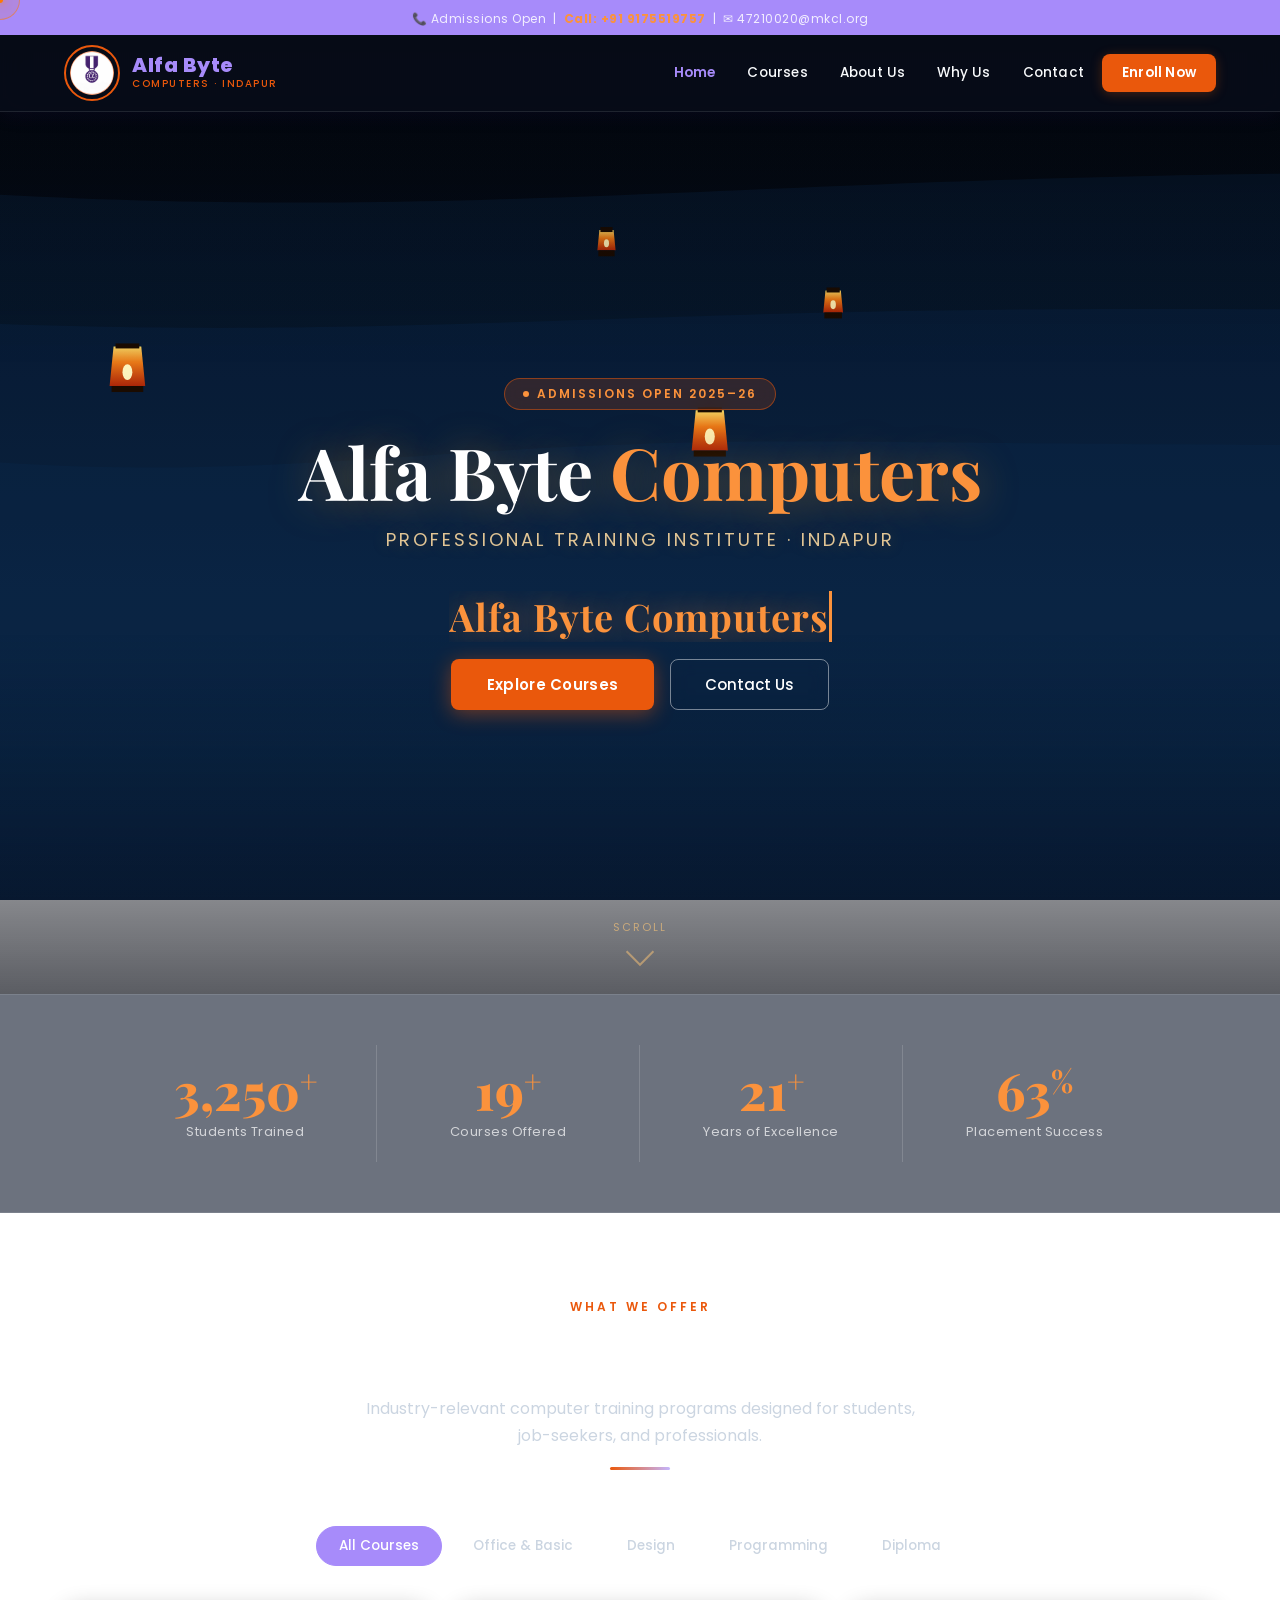
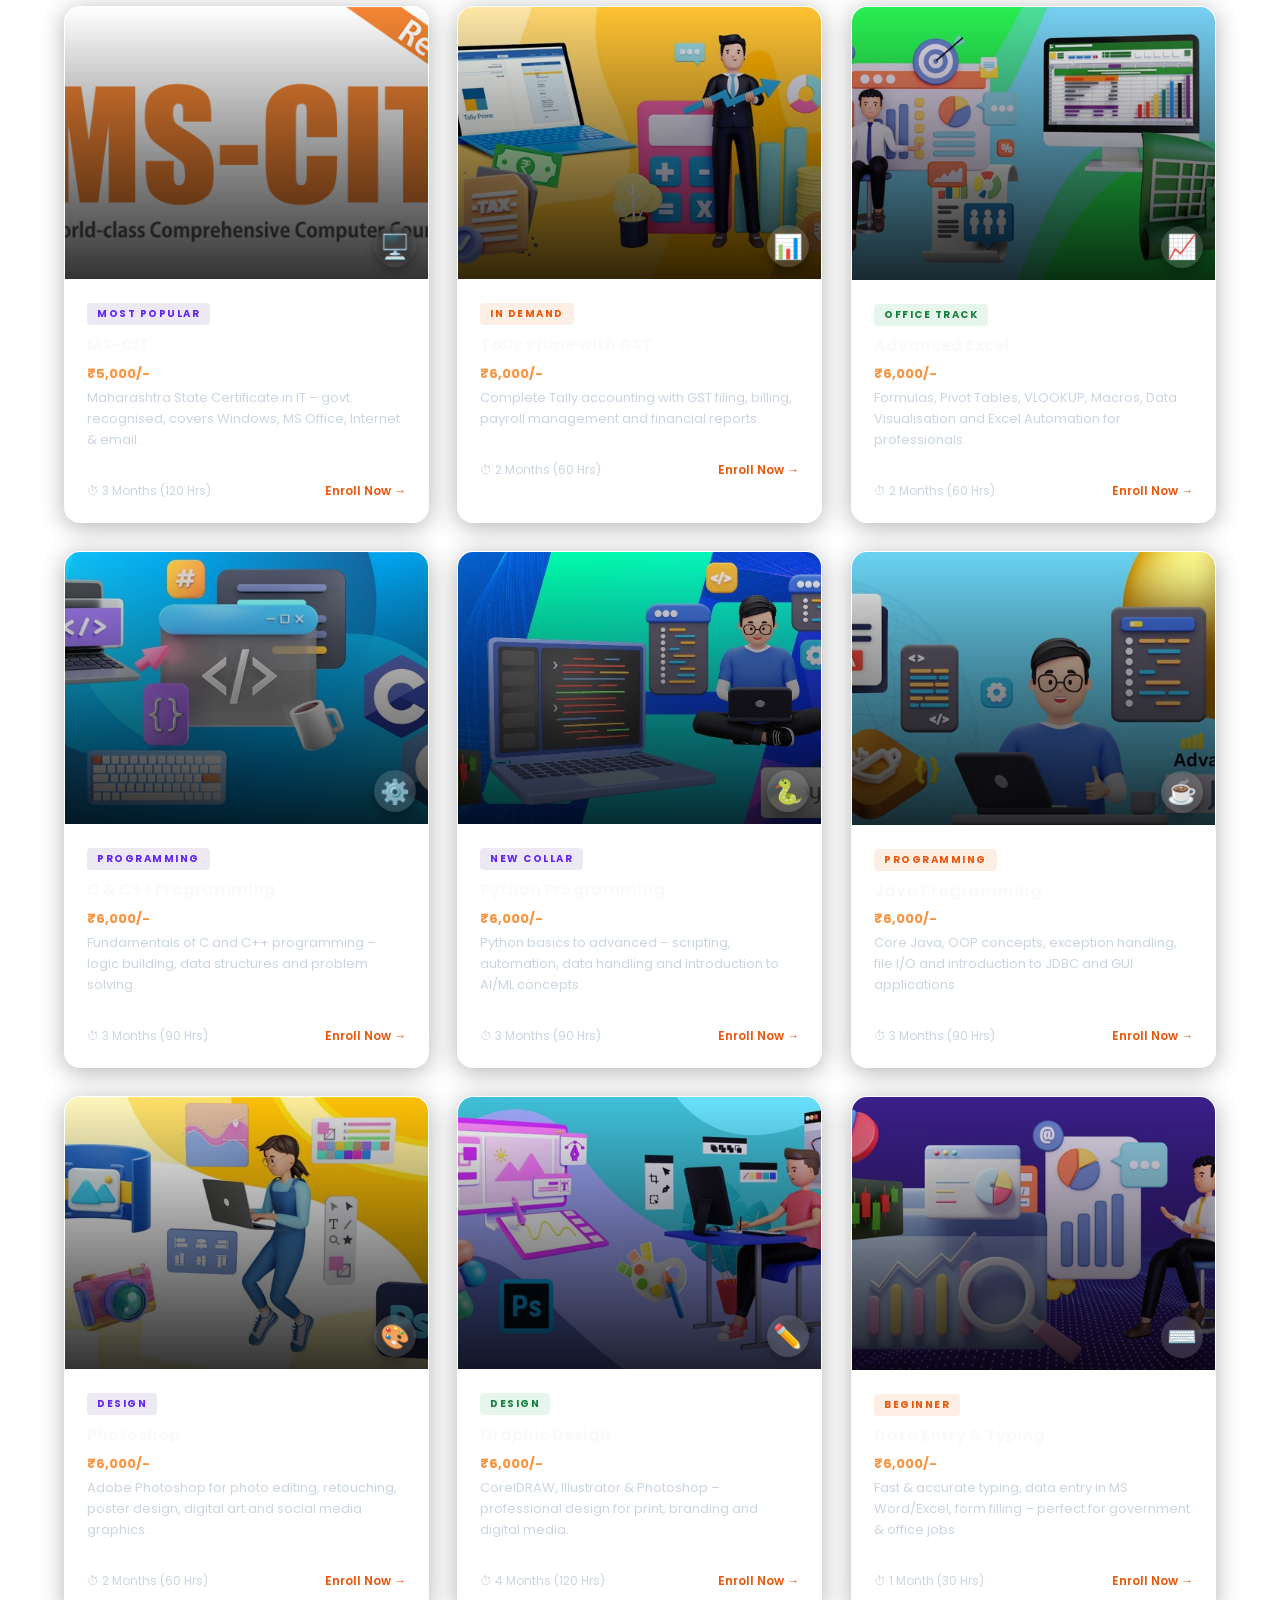
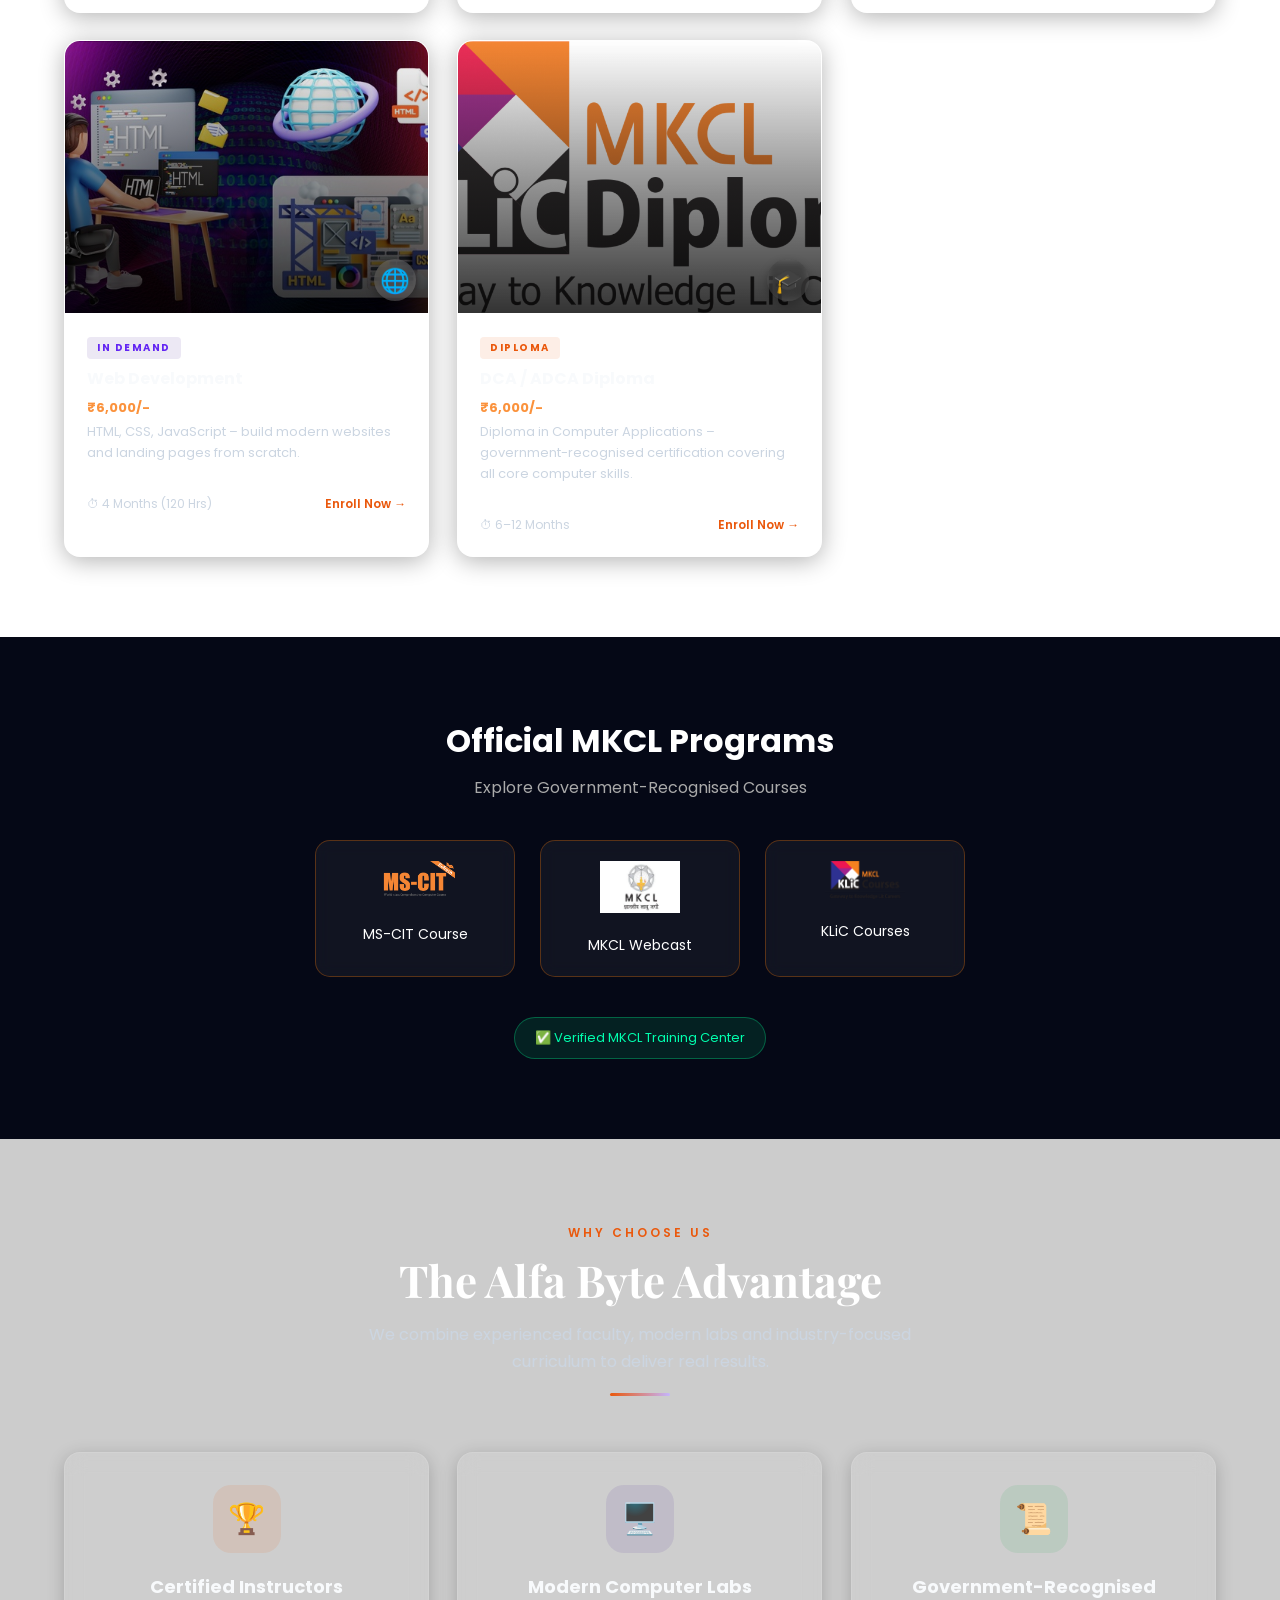
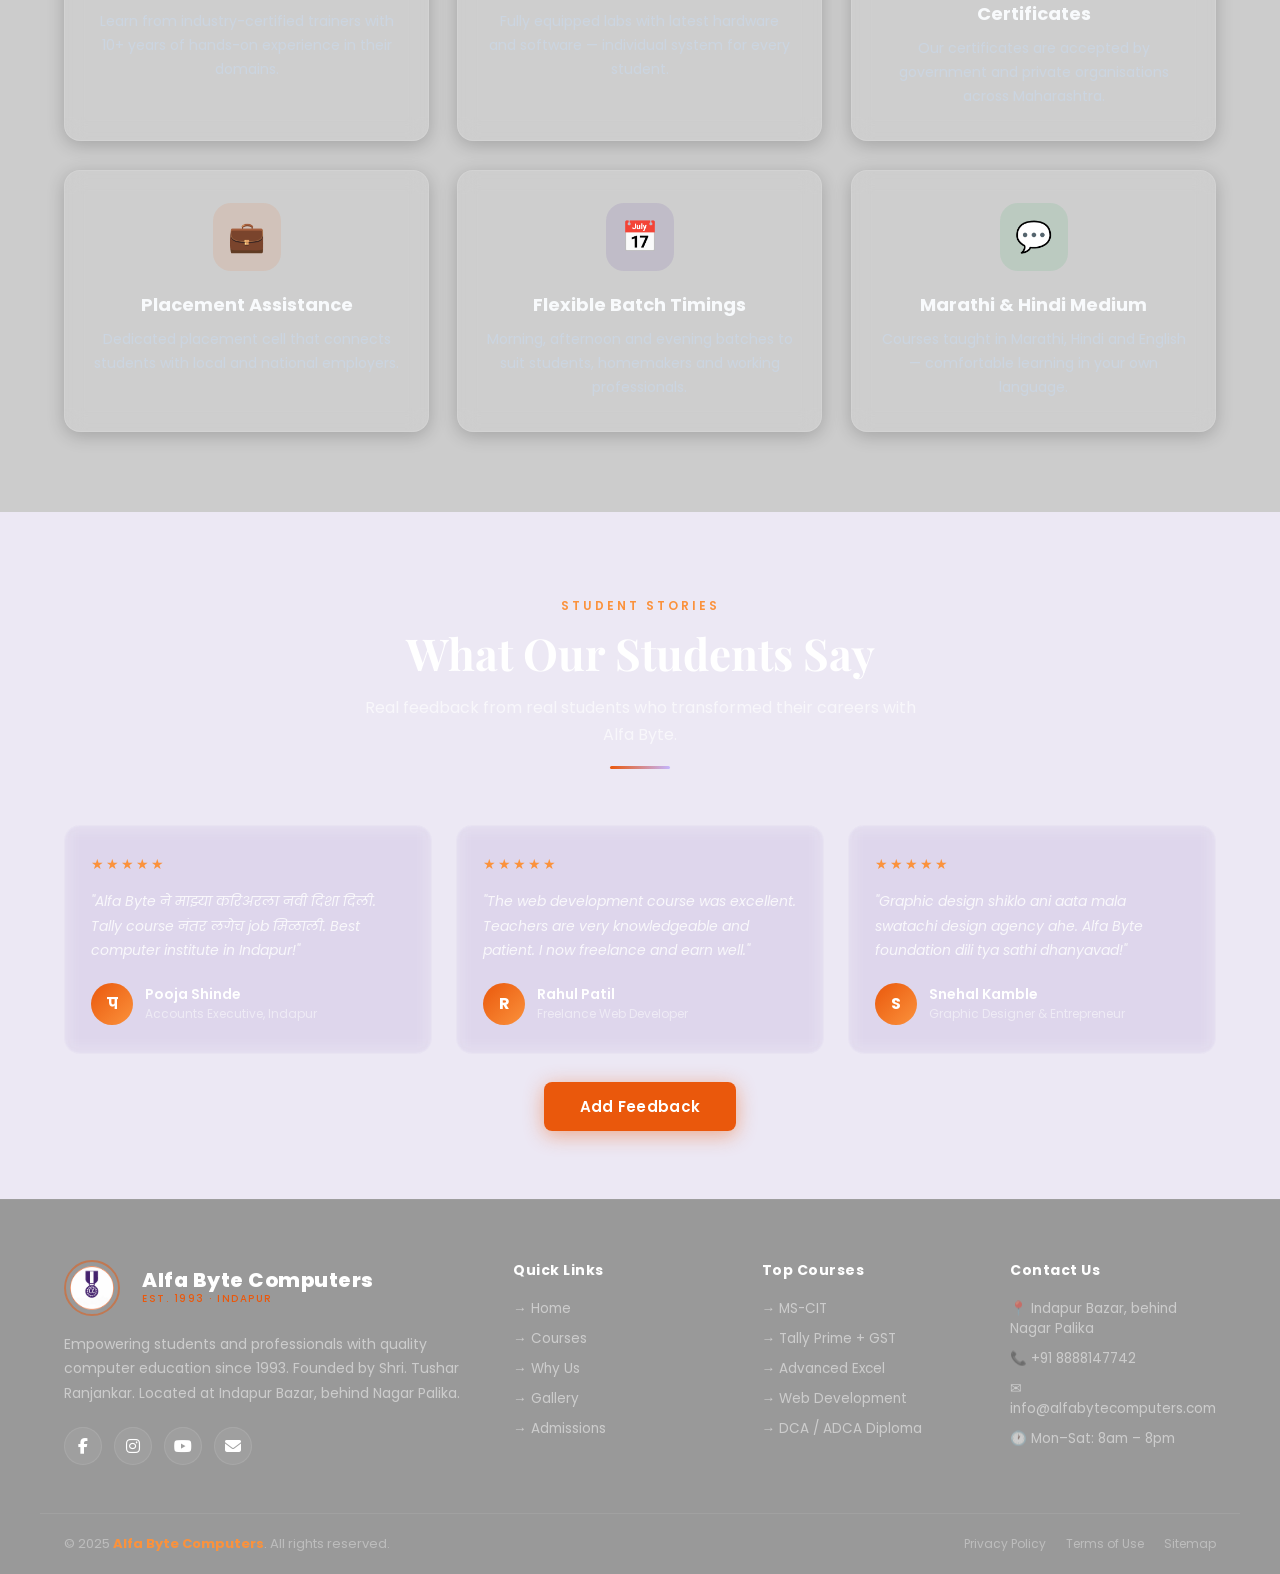
<file: index.html>
<!DOCTYPE html>
<html lang="en">

<head>
  <link rel="stylesheet" href="https://cdnjs.cloudflare.com/ajax/libs/font-awesome/6.5.0/css/all.min.css">
  <meta charset="UTF-8" />
  <meta name="viewport" content="width=device-width, initial-scale=1.0" />
  <title>Alfa Byte Computers – Professional Training Institute</title>
  <link
    href="https://fonts.googleapis.com/css2?family=Poppins:wght@300;400;500;600;700;800&family=Playfair+Display:wght@600;700&display=swap"
    rel="stylesheet" />
  <link rel="stylesheet" href="style.css">
  <style>
    /* ── TYPED ANIMATION ── */
    .hero-typed-wrap {
      min-height: 56px;
      display: flex;
      align-items: center;
      justify-content: center;
      margin-bottom: 14px;
    }

    .hero-typed {
      font-family: var(--font-serif);
      font-size: clamp(22px, 3.5vw, 38px);
      font-weight: 700;
      color: var(--orange-light);
      text-shadow: 0 0 30px rgba(251, 146, 60, 0.5);
      letter-spacing: 1px;
      border-right: 3px solid var(--orange-light);
      white-space: nowrap;
      overflow: hidden;
      animation: blink-cursor 0.75s step-end infinite;
    }

    @keyframes blink-cursor {
      50% {
        border-color: transparent;
      }
    }

    /* ── FEES BADGE ── */
    .course-fee {
      font-size: 13px;
      font-weight: 700;
      color: var(--orange-light);
      margin-bottom: 4px;
    }

    /* ── WILL-CHANGE PERF HINT ── */
    .course-card,
    .feature-card,
    .testi-card {
      will-change: transform;
    }
  </style>
</head>

<body>
  <canvas id="bgCanvas"></canvas>

  <!-- ═══════════ HEADER ═══════════ -->
  <header class="header" id="mainHeader">
    <div class="header-top">
      <span>📞 Admissions Open &nbsp;|&nbsp; <strong>Call: +91 9175519757</strong> &nbsp;|&nbsp; ✉
        47210020@mkcl.org</span>
    </div>
    <nav class="nav-wrap">
      <a href="#" class="logo-area">
        <div class="logo-svg-wrap">
          <img src="images/logo.png" alt="Alfa Byte Logo"
            style="width: 44px; height: 44px; border-radius: 50%; object-fit: cover;">
        </div>
        <div class="logo-text-wrap">
          <span class="logo-name">Alfa Byte</span>
          <span class="logo-tagline">Computers · Indapur</span>
        </div>
      </a>
      <div class="nav-links">
        <a href="#" class="active">Home</a>
        <a href="#courses">Courses</a>
        <a href="about.html">About Us</a>
        <a href="#features">Why Us</a>
        <a href="contact.html">Contact</a>
        <a href="enroll.html" class="nav-cta">Enroll Now</a>
      </div>
      <div class="hamburger" id="hamburgerBtn">
        <span></span>
        <span></span>
        <span></span>
      </div>
    </nav>
  </header>

  <!-- ═══════════ HERO ═══════════ -->
  <section class="hero">
    <div class="hero-overlay"></div>
    <div class="hero-content">
      <div class="hero-badge">Admissions Open 2025–26</div>
      <h1 class="hero-title">Alfa Byte <span>Computers</span></h1>
      <p class="hero-subtitle">Professional Training Institute · Indapur</p>
      <!-- Animated typing line -->
      <div class="hero-typed-wrap">
        <span class="hero-typed" id="heroTyped"></span>
      </div>
      <div class="hero-buttons">
        <a href="#courses" class="btn-primary">Explore Courses</a>
        <a href="contact.html" class="btn-outline">Contact Us</a>
      </div>
    </div>
    <div class="hero-scroll">
      <span>Scroll</span>
      <div class="scroll-arrow"></div>
    </div>
  </section>

  <!-- ═══════════ STATS ═══════════ -->
  <section class="stats-section">
    <div class="stats-grid">
      <div class="stat-item">
        <div class="stat-number"><span class="counter" data-target="5000">0</span><span class="plus">+</span></div>
        <div class="stat-label">Students Trained</div>
      </div>
      <div class="stat-item">
        <div class="stat-number"><span class="counter" data-target="30">0</span><span class="plus">+</span></div>
        <div class="stat-label">Courses Offered</div>
      </div>
      <div class="stat-item">
        <div class="stat-number"><span class="counter" data-target="33">0</span><span class="plus">+</span></div>
        <div class="stat-label">Years of Excellence</div>
      </div>
      <div class="stat-item">
        <div class="stat-number"><span class="counter" data-target="98">0</span><span class="plus">%</span></div>
        <div class="stat-label">Placement Success</div>
      </div>
    </div>
  </section>

  <!-- ═══════════ COURSES ═══════════ -->
  <section class="section" id="courses">
    <div class="container">
      <div class="section-header">
        <span class="section-eyebrow">What We Offer</span>
        <h2 class="section-title">Our Popular Courses</h2>
        <p class="section-desc">Industry-relevant computer training programs designed for students, job-seekers, and
          professionals.</p>
        <div class="section-title-line"></div>
      </div>
      <div class="courses-tabs">
        <button class="tab-btn active" data-filter="all">All Courses</button>
        <button class="tab-btn" data-filter="office-basic">Office &amp; Basic</button>
        <button class="tab-btn" data-filter="design">Design</button>
        <button class="tab-btn" data-filter="programming">Programming</button>
        <button class="tab-btn" data-filter="diploma">Diploma</button>
      </div>
      <div class="courses-grid">

        <!-- MS-CIT -->
        <div class="course-card" data-category="office-basic">
          <div class="course-thumb">
            <img src="images/mscit.png" alt="Course Image"
              style="position:absolute;inset:0;width:100%;height:100%;object-fit:cover;">
            <div style="position:absolute;inset:0;background:linear-gradient(to top, rgba(0,0,0,0.8), transparent);">
            </div>
            <div class="course-icon"
              style="position:absolute;bottom:12px;right:12px;font-size:24px;background:rgba(255,255,255,0.15);backdrop-filter:blur(5px);border-radius:50%;width:42px;height:42px;display:flex;align-items:center;justify-content:center;box-shadow:0 4px 10px rgba(0,0,0,0.3);">
              🖥️</div>
          </div>
          <div class="course-body">
            <span class="course-tag tag-purple">Most Popular</span>
            <div class="course-name">MS-CIT</div>
            <div class="course-fee">₹5,000/-</div>
            <div class="course-desc">Maharashtra State Certificate in IT – govt. recognised, covers Windows, MS Office,
              Internet & email.</div>
            <div class="course-meta">
              <span class="course-duration">⏱ 3 Months (120 Hrs)</span>
              <a href="enroll.html?course=MS-CIT" class="course-enroll">Enroll Now →</a>
            </div>
          </div>
        </div>

        <!-- Tally Prime with GST -->
        <div class="course-card" data-category="office-basic">
          <div class="course-thumb">
            <img src="images/tally.jpg" alt="Course Image"
              style="position:absolute;inset:0;width:100%;height:100%;object-fit:cover;">
            <div style="position:absolute;inset:0;background:linear-gradient(to top, rgba(0,0,0,0.8), transparent);">
            </div>
            <div class="course-icon"
              style="position:absolute;bottom:12px;right:12px;font-size:24px;background:rgba(255,255,255,0.15);backdrop-filter:blur(5px);border-radius:50%;width:42px;height:42px;display:flex;align-items:center;justify-content:center;box-shadow:0 4px 10px rgba(0,0,0,0.3);">
              📊</div>
          </div>
          <div class="course-body">
            <span class="course-tag tag-orange">In Demand</span>
            <div class="course-name">Tally Prime with GST</div>
            <div class="course-fee">₹6,000/-</div>
            <div class="course-desc">Complete Tally accounting with GST filing, billing, payroll management and
              financial reports.</div>
            <div class="course-meta">
              <span class="course-duration">⏱ 2 Months (60 Hrs)</span>
              <a href="enroll.html?course=Tally Prime with GST" class="course-enroll">Enroll Now →</a>
            </div>
          </div>
        </div>

        <!-- Advanced Excel -->
        <div class="course-card" data-category="office-basic">
          <div class="course-thumb">
            <img src="images/excel.jpg" alt="Course Image"
              style="position:absolute;inset:0;width:100%;height:100%;object-fit:cover;">
            <div style="position:absolute;inset:0;background:linear-gradient(to top, rgba(0,0,0,0.8), transparent);">
            </div>
            <div class="course-icon"
              style="position:absolute;bottom:12px;right:12px;font-size:24px;background:rgba(255,255,255,0.15);backdrop-filter:blur(5px);border-radius:50%;width:42px;height:42px;display:flex;align-items:center;justify-content:center;box-shadow:0 4px 10px rgba(0,0,0,0.3);">
              📈</div>
          </div>
          <div class="course-body">
            <span class="course-tag tag-green">Office Track</span>
            <div class="course-name">Advanced Excel</div>
            <div class="course-fee">₹6,000/-</div>
            <div class="course-desc">Formulas, Pivot Tables, VLOOKUP, Macros, Data Visualisation and Excel Automation
              for professionals.</div>
            <div class="course-meta">
              <span class="course-duration">⏱ 2 Months (60 Hrs)</span>
              <a href="enroll.html?course=Advanced Excel" class="course-enroll">Enroll Now →</a>
            </div>
          </div>
        </div>

        <!-- C & C++ -->
        <div class="course-card" data-category="programming">
          <div class="course-thumb">
            <img src="images/c_cpp.jpg" alt="Course Image"
              style="position:absolute;inset:0;width:100%;height:100%;object-fit:cover;">
            <div style="position:absolute;inset:0;background:linear-gradient(to top, rgba(0,0,0,0.8), transparent);">
            </div>
            <div class="course-icon"
              style="position:absolute;bottom:12px;right:12px;font-size:24px;background:rgba(255,255,255,0.15);backdrop-filter:blur(5px);border-radius:50%;width:42px;height:42px;display:flex;align-items:center;justify-content:center;box-shadow:0 4px 10px rgba(0,0,0,0.3);">
              ⚙️</div>
          </div>
          <div class="course-body">
            <span class="course-tag tag-purple">Programming</span>
            <div class="course-name">C &amp; C++ Programming</div>
            <div class="course-fee">₹6,000/-</div>
            <div class="course-desc">Fundamentals of C and C++ programming – logic building, data structures and problem
              solving.</div>
            <div class="course-meta">
              <span class="course-duration">⏱ 3 Months (90 Hrs)</span>
              <a href="enroll.html?course=C and C++ Programming" class="course-enroll">Enroll Now →</a>
            </div>
          </div>
        </div>

        <!-- Python -->
        <div class="course-card" data-category="programming">
          <div class="course-thumb">
            <img src="images/python.png" alt="Course Image"
              style="position:absolute;inset:0;width:100%;height:100%;object-fit:cover;">
            <div style="position:absolute;inset:0;background:linear-gradient(to top, rgba(0,0,0,0.8), transparent);">
            </div>
            <div class="course-icon"
              style="position:absolute;bottom:12px;right:12px;font-size:24px;background:rgba(255,255,255,0.15);backdrop-filter:blur(5px);border-radius:50%;width:42px;height:42px;display:flex;align-items:center;justify-content:center;box-shadow:0 4px 10px rgba(0,0,0,0.3);">
              🐍</div>
          </div>
          <div class="course-body">
            <span class="course-tag tag-purple">New Collar</span>
            <div class="course-name">Python Programming</div>
            <div class="course-fee">₹6,000/-</div>
            <div class="course-desc">Python basics to advanced – scripting, automation, data handling and introduction
              to AI/ML concepts.</div>
            <div class="course-meta">
              <span class="course-duration">⏱ 3 Months (90 Hrs)</span>
              <a href="enroll.html?course=Python Programming" class="course-enroll">Enroll Now →</a>
            </div>
          </div>
        </div>

        <!-- Java -->
        <div class="course-card" data-category="programming">
          <div class="course-thumb">
            <img src="images/java.png" alt="Course Image"
              style="position:absolute;inset:0;width:100%;height:100%;object-fit:cover;">
            <div style="position:absolute;inset:0;background:linear-gradient(to top, rgba(0,0,0,0.8), transparent);">
            </div>
            <div class="course-icon"
              style="position:absolute;bottom:12px;right:12px;font-size:24px;background:rgba(255,255,255,0.15);backdrop-filter:blur(5px);border-radius:50%;width:42px;height:42px;display:flex;align-items:center;justify-content:center;box-shadow:0 4px 10px rgba(0,0,0,0.3);">
              ☕</div>
          </div>
          <div class="course-body">
            <span class="course-tag tag-orange">Programming</span>
            <div class="course-name">Java Programming</div>
            <div class="course-fee">₹6,000/-</div>
            <div class="course-desc">Core Java, OOP concepts, exception handling, file I/O and introduction to JDBC and
              GUI applications.</div>
            <div class="course-meta">
              <span class="course-duration">⏱ 3 Months (90 Hrs)</span>
              <a href="enroll.html?course=Java Programming" class="course-enroll">Enroll Now →</a>
            </div>
          </div>
        </div>

        <!-- Photoshop -->
        <div class="course-card" data-category="design">
          <div class="course-thumb">
            <img src="images/photoshop.jpg" alt="Course Image"
              style="position:absolute;inset:0;width:100%;height:100%;object-fit:cover;">
            <div style="position:absolute;inset:0;background:linear-gradient(to top, rgba(0,0,0,0.8), transparent);">
            </div>
            <div class="course-icon"
              style="position:absolute;bottom:12px;right:12px;font-size:24px;background:rgba(255,255,255,0.15);backdrop-filter:blur(5px);border-radius:50%;width:42px;height:42px;display:flex;align-items:center;justify-content:center;box-shadow:0 4px 10px rgba(0,0,0,0.3);">
              🎨</div>
          </div>
          <div class="course-body">
            <span class="course-tag tag-purple">Design</span>
            <div class="course-name">Photoshop</div>
            <div class="course-fee">₹6,000/-</div>
            <div class="course-desc">Adobe Photoshop for photo editing, retouching, poster design, digital art and
              social media graphics.</div>
            <div class="course-meta">
              <span class="course-duration">⏱ 2 Months (60 Hrs)</span>
              <a href="enroll.html?course=Photoshop" class="course-enroll">Enroll Now →</a>
            </div>
          </div>
        </div>

        <!-- Graphic Design -->
        <div class="course-card" data-category="design">
          <div class="course-thumb">
            <img src="images/graphic_design.jpg" alt="Course Image"
              style="position:absolute;inset:0;width:100%;height:100%;object-fit:cover;">
            <div style="position:absolute;inset:0;background:linear-gradient(to top, rgba(0,0,0,0.8), transparent);">
            </div>
            <div class="course-icon"
              style="position:absolute;bottom:12px;right:12px;font-size:24px;background:rgba(255,255,255,0.15);backdrop-filter:blur(5px);border-radius:50%;width:42px;height:42px;display:flex;align-items:center;justify-content:center;box-shadow:0 4px 10px rgba(0,0,0,0.3);">
              ✏️</div>
          </div>
          <div class="course-body">
            <span class="course-tag tag-green">Design</span>
            <div class="course-name">Graphic Design</div>
            <div class="course-fee">₹6,000/-</div>
            <div class="course-desc">CorelDRAW, Illustrator & Photoshop – professional design for print, branding and
              digital media.</div>
            <div class="course-meta">
              <span class="course-duration">⏱ 4 Months (120 Hrs)</span>
              <a href="enroll.html?course=Graphic Design" class="course-enroll">Enroll Now →</a>
            </div>
          </div>
        </div>

        <!-- Data Entry -->
        <div class="course-card" data-category="office-basic">
          <div class="course-thumb">
            <img src="images/data_entry.jpg" alt="Course Image"
              style="position:absolute;inset:0;width:100%;height:100%;object-fit:cover;">
            <div style="position:absolute;inset:0;background:linear-gradient(to top, rgba(0,0,0,0.8), transparent);">
            </div>
            <div class="course-icon"
              style="position:absolute;bottom:12px;right:12px;font-size:24px;background:rgba(255,255,255,0.15);backdrop-filter:blur(5px);border-radius:50%;width:42px;height:42px;display:flex;align-items:center;justify-content:center;box-shadow:0 4px 10px rgba(0,0,0,0.3);">
              ⌨️</div>
          </div>
          <div class="course-body">
            <span class="course-tag tag-orange">Beginner</span>
            <div class="course-name">Data Entry &amp; Typing</div>
            <div class="course-fee">₹6,000/-</div>
            <div class="course-desc">Fast &amp; accurate typing, data entry in MS Word/Excel, form filling – perfect for
              government &amp; office jobs.</div>
            <div class="course-meta">
              <span class="course-duration">⏱ 1 Month (30 Hrs)</span>
              <a href="enroll.html?course=Data Entry and Typing" class="course-enroll">Enroll Now →</a>
            </div>
          </div>
        </div>

        <!-- Web Development -->
        <div class="course-card" data-category="programming">
          <div class="course-thumb">
            <img src="images/web.png" alt="Course Image"
              style="position:absolute;inset:0;width:100%;height:100%;object-fit:cover;">
            <div style="position:absolute;inset:0;background:linear-gradient(to top, rgba(0,0,0,0.8), transparent);">
            </div>
            <div class="course-icon"
              style="position:absolute;bottom:12px;right:12px;font-size:24px;background:rgba(255,255,255,0.15);backdrop-filter:blur(5px);border-radius:50%;width:42px;height:42px;display:flex;align-items:center;justify-content:center;box-shadow:0 4px 10px rgba(0,0,0,0.3);">
              🌐</div>
          </div>
          <div class="course-body">
            <span class="course-tag tag-purple">In Demand</span>
            <div class="course-name">Web Development</div>
            <div class="course-fee">₹6,000/-</div>
            <div class="course-desc">HTML, CSS, JavaScript – build modern websites and landing pages from scratch.</div>
            <div class="course-meta">
              <span class="course-duration">⏱ 4 Months (120 Hrs)</span>
              <a href="enroll.html?course=Web Development" class="course-enroll">Enroll Now →</a>
            </div>
          </div>
        </div>



        <!-- DCA / ADCA -->
        <div class="course-card" data-category="diploma">
          <div class="course-thumb">
            <img src="images/diploma.png" alt="Course Image"
              style="position:absolute;inset:0;width:100%;height:100%;object-fit:cover;">
            <div style="position:absolute;inset:0;background:linear-gradient(to top, rgba(0,0,0,0.8), transparent);">
            </div>
            <div class="course-icon"
              style="position:absolute;bottom:12px;right:12px;font-size:24px;background:rgba(255,255,255,0.15);backdrop-filter:blur(5px);border-radius:50%;width:42px;height:42px;display:flex;align-items:center;justify-content:center;box-shadow:0 4px 10px rgba(0,0,0,0.3);">
              🎓</div>
          </div>
          <div class="course-body">
            <span class="course-tag tag-orange">Diploma</span>
            <div class="course-name">DCA / ADCA Diploma</div>
            <div class="course-fee">₹6,000/-</div>
            <div class="course-desc">Diploma in Computer Applications – government-recognised certification covering all
              core computer skills.</div>
            <div class="course-meta">
              <span class="course-duration">⏱ 6–12 Months</span>
              <a href="enroll.html?course=DCA ADCA Diploma" class="course-enroll">Enroll Now →</a>
            </div>
          </div>
        </div>

      </div>
    </div>
  </section>

  <!-- ═══════════ WHY US ═══════════ -->
  <section class="mkcl-section">
    <h2 class="mkcl-title">Official MKCL Programs</h2>
    <p class="mkcl-sub">Explore Government-Recognised Courses</p>

    <div class="mkcl-cards">

      <a href="https://mscit.mkcl.org/" target="_blank" class="mkcl-card">
        <img src="images/mscit.png" alt="MS-CIT">
        <span>MS-CIT Course</span>
      </a>

      <a href="https://webcast.mkcl.org/" target="_blank" class="mkcl-card">
        <img src="images/mkcl.png" alt="MKCL">
        <span>MKCL Webcast</span>
      </a>

      <a href="https://klic.mkcl.org/" target="_blank" class="mkcl-card">
        <img src="images/klic.png" alt="KLiC">
        <span>KLiC Courses</span>
      </a>

    </div>

    <div class="mkcl-badge">
      ✅ Verified MKCL Training Center
    </div>
  </section>

  <section class="section features-section" id="features">
    <div class="container">
      <div class="section-header">
        <span class="section-eyebrow">Why Choose Us</span>
        <h2 class="section-title">The Alfa Byte Advantage</h2>
        <p class="section-desc">We combine experienced faculty, modern labs and industry-focused curriculum to deliver
          real results.</p>
        <div class="section-title-line"></div>
      </div>
      <div class="features-grid">
        <div class="feature-card">
          <div class="feature-icon fi-orange">🏆</div>
          <div class="feature-title">Certified Instructors</div>
          <div class="feature-desc">Learn from industry-certified trainers with 10+ years of hands-on experience in
            their domains.</div>
        </div>
        <div class="feature-card">
          <div class="feature-icon fi-purple">🖥️</div>
          <div class="feature-title">Modern Computer Labs</div>
          <div class="feature-desc">Fully equipped labs with latest hardware and software — individual system for every
            student.</div>
        </div>
        <div class="feature-card">
          <div class="feature-icon fi-green">📜</div>
          <div class="feature-title">Government-Recognised Certificates</div>
          <div class="feature-desc">Our certificates are accepted by government and private organisations across
            Maharashtra.</div>
        </div>
        <div class="feature-card">
          <div class="feature-icon fi-orange">💼</div>
          <div class="feature-title">Placement Assistance</div>
          <div class="feature-desc">Dedicated placement cell that connects students with local and national employers.
          </div>
        </div>
        <div class="feature-card">
          <div class="feature-icon fi-purple">📅</div>
          <div class="feature-title">Flexible Batch Timings</div>
          <div class="feature-desc">Morning, afternoon and evening batches to suit students, homemakers and working
            professionals.</div>
        </div>
        <div class="feature-card">
          <div class="feature-icon fi-green">💬</div>
          <div class="feature-title">Marathi &amp; Hindi Medium</div>
          <div class="feature-desc">Courses taught in Marathi, Hindi and English — comfortable learning in your own
            language.</div>
        </div>
      </div>
    </div>
  </section>

  <!-- ═══════════ TESTIMONIALS ═══════════ -->
  <section class="testi-section">
    <div class="container">
      <div class="section-header">
        <span class="section-eyebrow" style="color:var(--orange-light)">Student Stories</span>
        <h2 class="section-title">What Our Students Say</h2>
        <p class="section-desc">Real feedback from real students who transformed their careers with Alfa Byte.</p>
        <div class="section-title-line"></div>
      </div>
      <div class="testi-grid">
        <div class="testi-card">
          <div class="testi-stars">★★★★★</div>
          <p class="testi-text">"Alfa Byte ने माझ्या करिअरला नवी दिशा दिली. Tally course नंतर लगेच job मिळाली. Best
            computer institute in Indapur!"</p>
          <div class="testi-author">
            <div class="testi-avatar">प</div>
            <div>
              <div class="testi-name">Pooja Shinde</div>
              <div class="testi-role">Accounts Executive, Indapur</div>
            </div>
          </div>
        </div>
        <div class="testi-card">
          <div class="testi-stars">★★★★★</div>
          <p class="testi-text">"The web development course was excellent. Teachers are very knowledgeable and patient.
            I now freelance and earn well."</p>
          <div class="testi-author">
            <div class="testi-avatar">R</div>
            <div>
              <div class="testi-name">Rahul Patil</div>
              <div class="testi-role">Freelance Web Developer</div>
            </div>
          </div>
        </div>
        <div class="testi-card">
          <div class="testi-stars">★★★★★</div>
          <p class="testi-text">"Graphic design shiklo ani aata mala swatachi design agency ahe. Alfa Byte foundation
            dili tya sathi dhanyavad!"</p>
          <div class="testi-author">
            <div class="testi-avatar">S</div>
            <div>
              <div class="testi-name">Snehal Kamble</div>
              <div class="testi-role">Graphic Designer &amp; Entrepreneur</div>
            </div>
          </div>
        </div>
      </div>
      <div style="text-align: center; margin-top: 40px;">
        <a href="feedback.html" class="btn-primary">Add Feedback</a>
      </div>
    </div>
  </section>

  <!-- ═══════════ FOOTER ═══════════ -->
  <footer id="contact">
    <div class="footer-grid">

      <!-- BRAND -->
      <div class="footer-brand">
        <a href="#" class="logo-area" style="margin-bottom:16px; display:inline-flex;">
          <div class="logo-svg-wrap" style="border-color:rgba(234,88,12,0.5);">
            <img src="images/logo.png" alt="Alfa Byte Logo"
              style="width: 44px; height: 44px; border-radius: 50%; object-fit: cover;">
          </div>

          <div class="logo-text-wrap" style="margin-left:10px;">
            <span class="logo-name">Alfa Byte Computers</span>
            <span class="logo-tagline">Est. 1993 · Indapur</span>
          </div>
        </a>

        <p class="footer-desc">
          Empowering students and professionals with quality computer education since 1993.
          Founded by Shri. Tushar Ranjankar. Located at Indapur Bazar, behind Nagar Palika.
        </p>

        <!-- SOCIAL ICONS -->
        <div class="footer-social">
          <a href="https://www.facebook.com/people/ALFA-BYTE-Computers/100057138893265/?rdid=vgbH1oYM02qNiKSu&share_url=https%3A%2F%2Fwww.facebook.com%2Fshare%2F1KN3YXGJEV%2F"
            target="_blank" class="social-btn facebook">
            <i class="fab fa-facebook-f"></i>
          </a>
          <a href="https://www.instagram.com/alfa_byte_computers_indapur?utm_source=ig_web_button_share_sheet&igsh=ZDNlZDc0MzIxNw=="
            target="_blank" class="social-btn instagram">
            <i class="fab fa-instagram"></i>
          </a>
          <a href="https://youtube.com/@alfabytecomputers6536?si=KI-njXYt1Pl988Pd" target="_blank"
            class="social-btn youtube">
            <i class="fab fa-youtube"></i>
          </a>
          <a href="mailto:47210020@mkcl.org" class="social-btn email">
            <i class="fas fa-envelope"></i>
          </a>
        </div>
      </div>

      <!-- QUICK LINKS -->
      <div class="footer-col">
        <h4>Quick Links</h4>
        <ul>
          <li><a href="#">→ Home</a></li>
          <li><a href="#courses">→ Courses</a></li>
          <li><a href="#features">→ Why Us</a></li>
          <li><a href="#">→ Gallery</a></li>
          <li><a href="enroll.html">→ Admissions</a></li>
        </ul>
      </div>

      <!-- COURSES -->
      <div class="footer-col">
        <h4>Top Courses</h4>
        <ul>
          <li><a href="enroll.html?course=MS-CIT">→ MS-CIT</a></li>
          <li><a href="enroll.html?course=Tally Prime with GST">→ Tally Prime + GST</a></li>
          <li><a href="enroll.html?course=Advanced Excel">→ Advanced Excel</a></li>
          <li><a href="enroll.html?course=Web Development">→ Web Development</a></li>
          <li><a href="enroll.html?course=DCA ADCA Diploma">→ DCA / ADCA Diploma</a></li>
        </ul>
      </div>

      <!-- CONTACT -->
      <div class="footer-col">
        <h4>Contact Us</h4>
        <ul>
          <li><a href="#">📍 Indapur Bazar, behind Nagar Palika</a></li>
          <li><a href="tel:+918888147742">📞 +91 8888147742</a></li>
          <li><a href="mailto:info@alfabytecomputers.com">✉ info@alfabytecomputers.com</a></li>
          <li><a href="#">🕐 Mon–Sat: 8am – 8pm</a></li>
        </ul>
      </div>

    </div>

    <!-- BOTTOM -->
    <div class="footer-bottom">
      <p>© 2025 <strong>Alfa Byte Computers</strong>. All rights reserved.</p>

      <div class="footer-bottom-links">
        <a href="#">Privacy Policy</a>
        <a href="#">Terms of Use</a>
        <a href="#">Sitemap</a>
      </div>
    </div>
  </footer>

  <div id="cursor-dot-wrapper" class="cursor-wrapper">
    <div class="cursor-dot"></div>
  </div>
  <div id="cursor-aura-wrapper" class="cursor-wrapper">
    <div class="cursor-aura"></div>
  </div>
  <script src="script.js"></script>

</body>

</html>
</file>
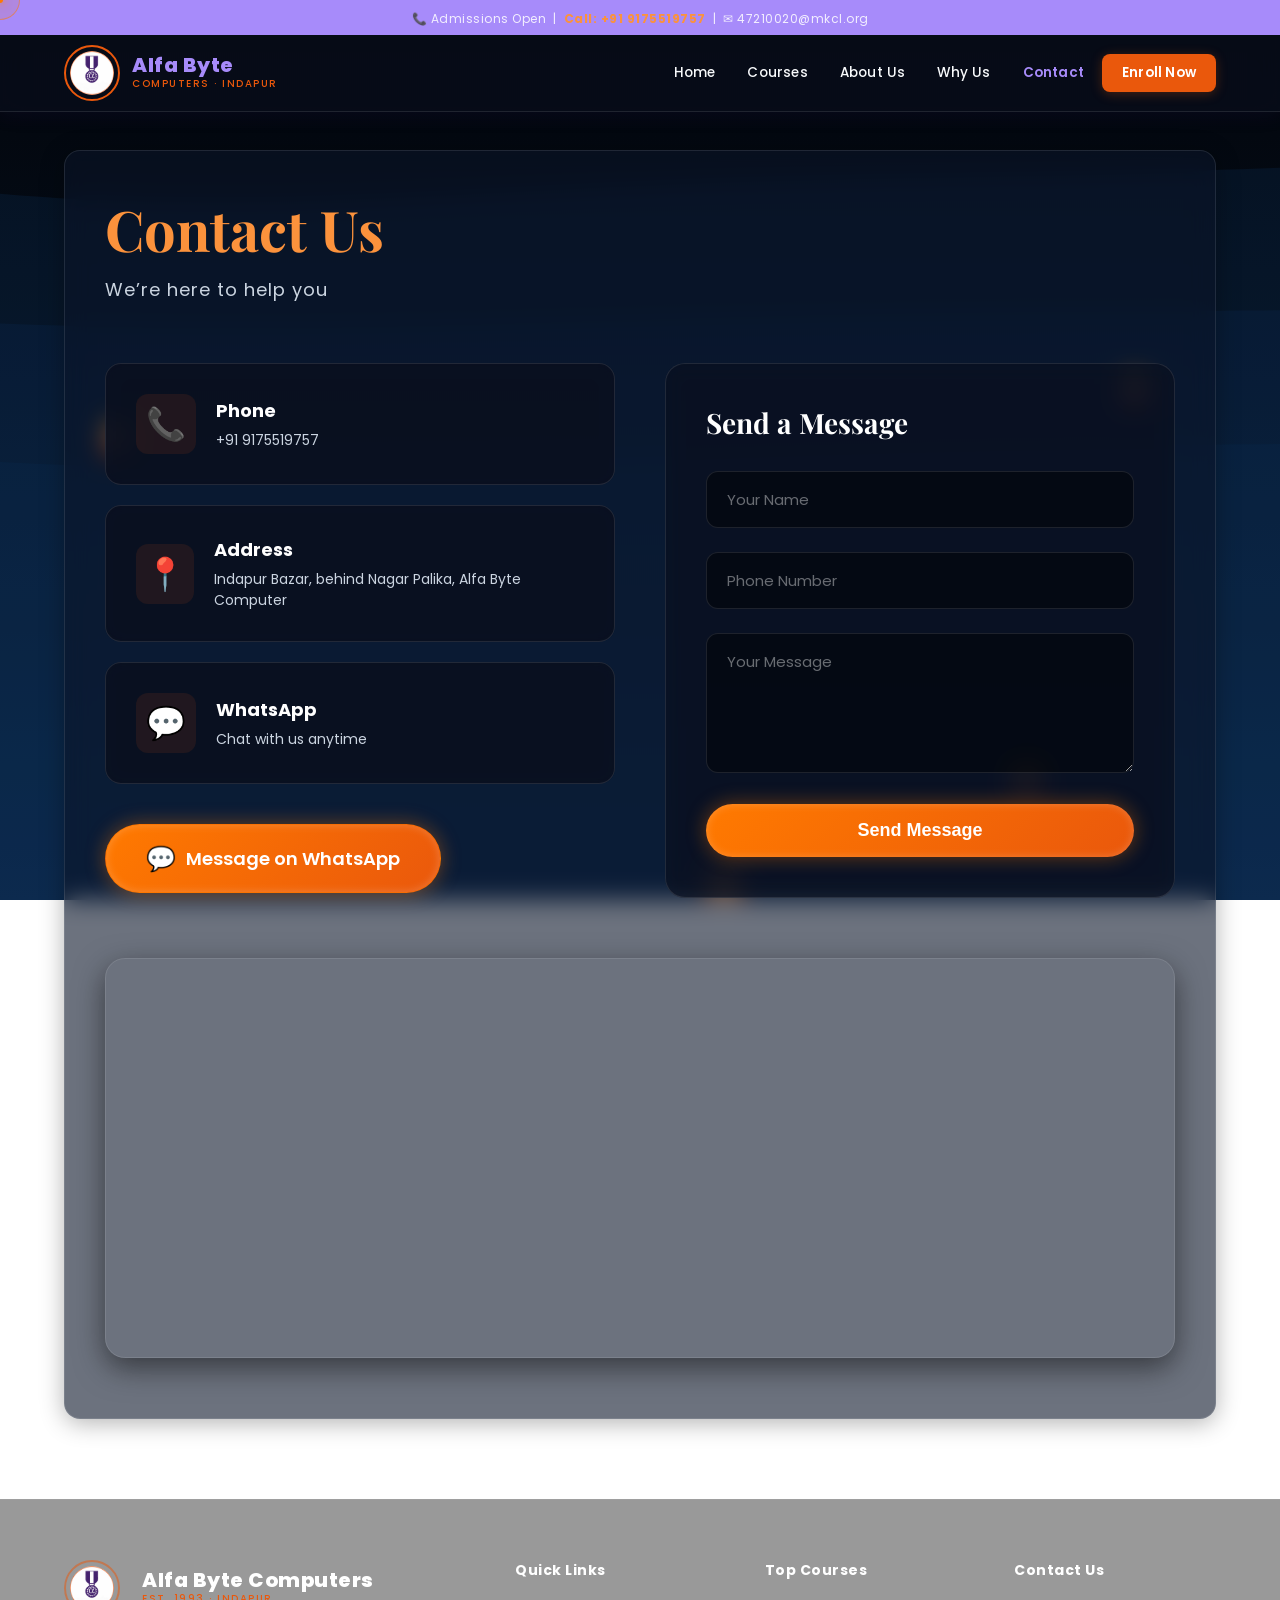
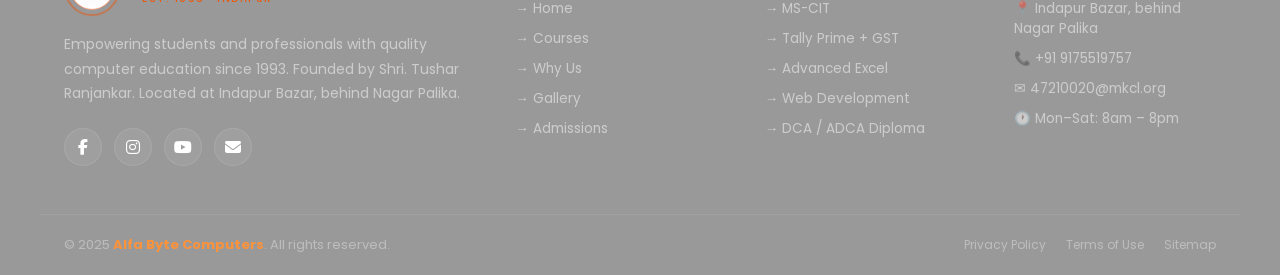
<file: contact.html>
<!DOCTYPE html>
<html lang="en">

<head>
  <link rel="stylesheet" href="https://cdnjs.cloudflare.com/ajax/libs/font-awesome/6.5.0/css/all.min.css">
  <meta charset="UTF-8" />
  <meta name="viewport" content="width=device-width, initial-scale=1.0" />
  <title>Alfa Byte Computers – Professional Training Institute</title>
  <link
    href="https://fonts.googleapis.com/css2?family=Poppins:wght@300;400;500;600;700;800&family=Playfair+Display:wght@600;700&display=swap"
    rel="stylesheet" />
  <link rel="stylesheet" href="style.css">
  <style>
    /* ── TYPED ANIMATION ── */
    .hero-typed-wrap {
      min-height: 56px;
      display: flex;
      align-items: center;
      justify-content: center;
      margin-bottom: 14px;
    }

    .hero-typed {
      font-family: var(--font-serif);
      font-size: clamp(22px, 3.5vw, 38px);
      font-weight: 700;
      color: var(--orange-light);
      text-shadow: 0 0 30px rgba(251, 146, 60, 0.5);
      letter-spacing: 1px;
      border-right: 3px solid var(--orange-light);
      white-space: nowrap;
      overflow: hidden;
      animation: blink-cursor 0.75s step-end infinite;
    }

    @keyframes blink-cursor {
      50% {
        border-color: transparent;
      }
    }

    /* ── MOBILE 2-COL COURSE GRID ── */
    @media (max-width: 600px) {
      .courses-grid {
        grid-template-columns: repeat(2, 1fr) !important;
        gap: 14px !important;
      }

      .course-thumb {
        height: 100px;
      }

      .course-icon {
        font-size: 32px !important;
      }

      .course-body {
        padding: 12px 12px 14px;
      }

      .course-name {
        font-size: 13px;
      }

      .course-desc {
        font-size: 11px;
      }

      .course-tag {
        font-size: 9px;
      }

      .course-duration {
        font-size: 10px;
      }

      .course-enroll {
        font-size: 11px;
      }
    }

    /* ── FEES BADGE ── */
    .course-fee {
      font-size: 13px;
      font-weight: 700;
      color: var(--orange-light);
      margin-bottom: 4px;
    }

    /* ── WILL-CHANGE PERF HINT ── */
    .course-card,
    .feature-card,
    .testi-card {
      will-change: transform;
    }
  </style>
</head>

<body>
  <canvas id="bgCanvas"></canvas>

  <!-- ═══════════ HEADER ═══════════ -->
  <header class="header" id="mainHeader">
    <div class="header-top">
      <span>📞 Admissions Open &nbsp;|&nbsp; <strong>Call: +91 9175519757</strong> &nbsp;|&nbsp; ✉
        47210020@mkcl.org</span>
    </div>
    <nav class="nav-wrap">
      <a href="#" class="logo-area">
        <div class="logo-svg-wrap">
          <img src="images/logo.png" alt="Alfa Byte Logo"
            style="width: 44px; height: 44px; border-radius: 50%; object-fit: cover;">
        </div>
        <div class="logo-text-wrap">
          <span class="logo-name">Alfa Byte</span>
          <span class="logo-tagline">Computers · Indapur</span>
        </div>
      </a>
      <div class="nav-links">
        <a href="index.html">Home</a>
        <a href="index.html#courses">Courses</a>
        <a href="about.html">About Us</a>
        <a href="index.html#features">Why Us</a>
        <a href="contact.html" class="active">Contact</a>
        <a href="enroll.html" class="nav-cta">Enroll Now</a>
      </div>
      <div class="hamburger" id="hamburgerBtn">
        <span></span>
        <span></span>
        <span></span>
      </div>
    </nav>
  </header>
  <main style="padding: 150px 24px 80px; max-width: 1200px; margin: 0 auto; color: white; min-height: 80vh;">
    <div
      style="background: rgba(10, 20, 40, 0.6); backdrop-filter: blur(12px); border-radius: 16px; border: 1px solid rgba(255,255,255,0.1); padding: 40px; box-shadow: 0 4px 24px rgba(0,0,0,0.3);">
      <!-- HERO -->
      <section class="page-hero reveal">
        <h1
          style="color:var(--orange-light); font-family:var(--font-serif); font-size:clamp(36px, 5vw, 56px); margin-bottom:10px;">
          Contact Us</h1>
        <p style="font-size:18px; color:var(--gray); letter-spacing:1px;">We’re here to help you</p>
      </section>

      <section class="contact-layout reveal">
        <!-- CONTACT INFO -->
        <div class="contact-cards">
          <div class="contact-card-modern">
            <div class="contact-card-icon">📞</div>
            <div class="contact-card-info">
              <h3>Phone</h3>
              <p>+91 9175519757</p>
            </div>
          </div>

          <div class="contact-card-modern">
            <div class="contact-card-icon">📍</div>
            <div class="contact-card-info">
              <h3>Address</h3>
              <p>Indapur Bazar, behind Nagar Palika, Alfa Byte Computer</p>
            </div>
          </div>

          <div class="contact-card-modern">
            <div class="contact-card-icon">💬</div>
            <div class="contact-card-info">
              <h3>WhatsApp</h3>
              <p>Chat with us anytime</p>
            </div>
          </div>

          <div style="margin-top: 20px;">
            <a href="https://wa.me/918888147742" class="liquid-btn"
              style="display:inline-flex; align-items:center; gap:10px;"><span style="font-size:24px;">💬</span> Message
              on WhatsApp</a>
          </div>
        </div>

        <!-- CONTACT FORM -->
        <div class="modern-form-container">
          <h2 style="font-size:28px; font-family:var(--font-serif); color:white; margin-bottom:30px;">Send a Message
          </h2>
          <form>
            <div class="modern-input-group">
              <input type="text" class="modern-input" placeholder="Your Name" required>
            </div>
            <div class="modern-input-group">
              <input type="tel" class="modern-input" placeholder="Phone Number" required>
            </div>
            <div class="modern-input-group">
              <textarea class="modern-input" placeholder="Your Message" required></textarea>
            </div>
            <button type="submit" class="liquid-btn" style="width:100%; border:none; cursor:pointer;">Send
              Message</button>
          </form>
        </div>
      </section>

      <!-- GOOGLE MAP -->
      <section class="reveal">
        <div class="map-container">
          <iframe
            src="https://www.google.com/maps/embed?pb=!1m18!1m12!1m3!1d1154.5126849492193!2d75.0298135!3d18.1147708!2m3!1f0!2f0!3f0!3m2!1i1024!2i768!4f13.1!3m3!1m2!1s0x3bc4c45a7d7f788b%3A0xc61d6ecb0cdadfa8!2sAlfa%20Byte%20Computers!5e0!3m2!1sen!2sin!4v1700000000000!5m2!1sen!2sin"
            allowfullscreen="" loading="lazy" referrerpolicy="no-referrer-when-downgrade"></iframe>
        </div>
      </section>
    </div>
  </main>
  <!-- ═══════════ FOOTER ═══════════ -->
  <footer id="contact">
    <div class="footer-grid">

      <!-- BRAND -->
      <div class="footer-brand">
        <a href="#" class="logo-area" style="margin-bottom:16px; display:inline-flex;">
          <div class="logo-svg-wrap" style="border-color:rgba(234,88,12,0.5);">
            <img src="images/logo.png" alt="Alfa Byte Logo"
              style="width: 44px; height: 44px; border-radius: 50%; object-fit: cover;">
          </div>

          <div class="logo-text-wrap" style="margin-left:10px;">
            <span class="logo-name">Alfa Byte Computers</span>
            <span class="logo-tagline">Est. 1993 · Indapur</span>
          </div>
        </a>

        <p class="footer-desc">
          Empowering students and professionals with quality computer education since 1993.
          Founded by Shri. Tushar Ranjankar. Located at Indapur Bazar, behind Nagar Palika.
        </p>

        <!-- SOCIAL ICONS -->
        <div class="footer-social">
          <a href="https://www.facebook.com/people/ALFA-BYTE-Computers/100057138893265/?rdid=vgbH1oYM02qNiKSu&share_url=https%3A%2F%2Fwww.facebook.com%2Fshare%2F1KN3YXGJEV%2F"
            target="_blank" class="social-btn facebook">
            <i class="fab fa-facebook-f"></i>
          </a>
          <a href="https://www.instagram.com/alfa_byte_computers_indapur?utm_source=ig_web_button_share_sheet&igsh=ZDNlZDc0MzIxNw=="
            target="_blank" class="social-btn instagram">
            <i class="fab fa-instagram"></i>
          </a>
          <a href="https://youtube.com/@alfabytecomputers6536?si=KI-njXYt1Pl988Pd" target="_blank"
            class="social-btn youtube">
            <i class="fab fa-youtube"></i>
          </a>
          <a href="mailto:47210020@mkcl.org" class="social-btn email">
            <i class="fas fa-envelope"></i>
          </a>
        </div>
      </div>

      <!-- QUICK LINKS -->
      <div class="footer-col">
        <h4>Quick Links</h4>
        <ul>
          <li><a href="#">→ Home</a></li>
          <li><a href="#courses">→ Courses</a></li>
          <li><a href="#features">→ Why Us</a></li>
          <li><a href="#">→ Gallery</a></li>
          <li><a href="enroll.html">→ Admissions</a></li>
        </ul>
      </div>

      <!-- COURSES -->
      <div class="footer-col">
        <h4>Top Courses</h4>
        <ul>
          <li><a href="enroll.html?course=MS-CIT">→ MS-CIT</a></li>
          <li><a href="enroll.html?course=Tally Prime with GST">→ Tally Prime + GST</a></li>
          <li><a href="enroll.html?course=Advanced Excel">→ Advanced Excel</a></li>
          <li><a href="enroll.html?course=Web Development">→ Web Development</a></li>
          <li><a href="enroll.html?course=DCA ADCA Diploma">→ DCA / ADCA Diploma</a></li>
        </ul>
      </div>

      <!-- CONTACT -->
      <div class="footer-col">
        <h4>Contact Us</h4>
        <ul>
          <li><a href="#">📍 Indapur Bazar, behind Nagar Palika</a></li>
          <li><a href="tel:+919175519757">📞 +91 9175519757</a></li>
          <li><a href="mailto:47210020@mkcl.org">✉ 47210020@mkcl.org</a></li>
          <li><a href="#">🕐 Mon–Sat: 8am – 8pm</a></li>
        </ul>
      </div>

    </div>

    <!-- BOTTOM -->
    <div class="footer-bottom">
      <p>© 2025 <strong>Alfa Byte Computers</strong>. All rights reserved.</p>

      <div class="footer-bottom-links">
        <a href="#">Privacy Policy</a>
        <a href="#">Terms of Use</a>
        <a href="#">Sitemap</a>
      </div>
    </div>
  </footer>

  <div id="cursor-dot-wrapper" class="cursor-wrapper">
    <div class="cursor-dot"></div>
  </div>
  <div id="cursor-aura-wrapper" class="cursor-wrapper">
    <div class="cursor-aura"></div>
  </div>
  <script src="script.js"></script>

</body>

</html>
</file>
<file: style.css>
:root {
  --purple: #a78bfa;
  --purple-mid: #6325f3;
  --purple-light: #c4b5fd;
  --orange: #ea580c;
  --orange-light: #fb923c;
  --white: rgba(255, 255, 255, 0.05);
  --off-white: rgba(255, 255, 255, 0.02);
  --gray-light: rgba(255, 255, 255, 0.1);
  --gray: #cbd5e1;
  --dark: #f8fafc;
  --font-head: 'Poppins', sans-serif;
  --font-serif: 'Playfair Display', serif;
}

*,
*::before,
*::after {
  margin: 0;
  padding: 0;
  box-sizing: border-box;
}

html {
  scroll-behavior: smooth;
}

body {
  font-family: var(--font-head);
  background: transparent;
  color: var(--dark);
  overflow-x: hidden;
}

/* ══════════════════════════════
   HEADER / NAV
══════════════════════════════ */
.header {
  position: fixed;
  top: 0;
  left: 0;
  right: 0;
  z-index: 1000;
  background: rgba(10, 15, 30, 0.6);
  backdrop-filter: blur(12px);
  border-bottom: 1px solid rgba(255, 255, 255, 0.1);
  box-shadow: 0 4px 30px rgba(0, 0, 0, 0.3);
  transition: all 0.3s;
}

.header-top {
  background: var(--purple);
  padding: 5px 0;
  text-align: center;
}

.header-top span {
  color: rgba(255, 255, 255, 0.85);
  font-size: 12px;
  letter-spacing: 0.5px;
}

.header-top strong {
  color: var(--orange-light);
}

.nav-wrap {
  max-width: 1200px;
  margin: 0 auto;
  display: flex;
  align-items: center;
  justify-content: space-between;
  padding: 10px 24px;
}

.logo-area {
  display: flex;
  align-items: center;
  gap: 12px;
  text-decoration: none;
}

.logo-img {
  width: 56px;
  height: 56px;
  border-radius: 50%;
  border: 2.5px solid var(--orange);
  object-fit: cover;
  background: transparent;
}

.logo-svg-wrap {
  width: 56px;
  height: 56px;
  border-radius: 50%;
  border: 2.5px solid var(--orange);
  background: transparent;
  display: flex;
  align-items: center;
  justify-content: center;
  flex-shrink: 0;
}

.logo-text-wrap {
  display: flex;
  flex-direction: column;
}

.logo-name {
  font-size: 20px;
  font-weight: 800;
  color: var(--purple);
  letter-spacing: 0.5px;
  line-height: 1.1;
}

.logo-tagline {
  font-size: 10px;
  color: var(--orange);
  letter-spacing: 1.5px;
  text-transform: uppercase;
  font-weight: 500;
}

.nav-links {
  display: flex;
  align-items: center;
  gap: 4px;
}

.nav-links a {
  padding: 8px 14px;
  border-radius: 6px;
  font-size: 13.5px;
  font-weight: 500;
  color: var(--dark);
  text-decoration: none;
  transition: all 0.2s;
  letter-spacing: 0.2px;
}

.nav-links a:hover {
  background: rgba(255, 255, 255, 0.1);
  color: var(--orange-light);
}

.nav-links a.active {
  color: var(--purple);
  font-weight: 600;
}

.nav-cta {
  background: var(--orange) !important;
  color: white !important;
  border-radius: 8px !important;
  padding: 9px 20px !important;
  font-weight: 600 !important;
  box-shadow: 0 2px 12px rgba(234, 88, 12, 0.28);
}

.nav-cta:hover {
  background: var(--orange-light) !important;
  transform: translateY(-1px);
}

/* ══════════════════════════════
   HERO — WATER ANIMATION
══════════════════════════════ */
.hero {
  position: relative;
  width: 100%;
  height: 100vh;
  min-height: 600px;
  overflow: hidden;
  background: transparent;
  margin-top: 94px;
  /* header height */
}

#bgCanvas {
  position: fixed;
  inset: 0;
  width: 100vw;
  height: 100vh;
  z-index: -10;
  display: block;
}

.hero-overlay {
  position: absolute;
  inset: 0;
  background: linear-gradient(to bottom,
      rgba(3, 6, 15, 0.25) 0%, rgba(3, 6, 15, 0.0) 30%,
      rgba(3, 6, 15, 0.0) 60%, rgba(3, 6, 15, 0.65) 100%);
  z-index: 2;
  pointer-events: none;
}

.hero-content {
  position: absolute;
  inset: 0;
  z-index: 3;
  display: flex;
  flex-direction: column;
  align-items: center;
  justify-content: center;
  text-align: center;
  padding: 0 2rem;
}

.hero-badge {
  display: inline-flex;
  align-items: center;
  gap: 8px;
  background: rgba(234, 88, 12, 0.18);
  border: 1px solid rgba(234, 88, 12, 0.5);
  border-radius: 50px;
  padding: 6px 18px;
  color: var(--orange-light);
  font-size: 12px;
  letter-spacing: 2px;
  text-transform: uppercase;
  font-weight: 600;
  margin-bottom: 22px;
  backdrop-filter: blur(8px);
}

.hero-badge::before {
  content: '';
  width: 6px;
  height: 6px;
  border-radius: 50%;
  background: var(--orange-light);
  display: block;
  animation: blink 2s infinite;
}

@keyframes blink {

  0%,
  100% {
    opacity: 1
  }

  50% {
    opacity: 0.3
  }
}

.hero-title {
  font-family: var(--font-serif);
  font-size: clamp(36px, 6vw, 72px);
  font-weight: 700;
  color: white;
  line-height: 1.1;
  text-shadow: 0 2px 40px rgba(210, 140, 40, 0.45);
  margin-bottom: 14px;
}

.hero-title span {
  color: var(--orange-light);
}

.hero-subtitle {
  font-size: clamp(14px, 2vw, 18px);
  color: rgba(255, 220, 160, 0.88);
  letter-spacing: 3px;
  text-transform: uppercase;
  font-weight: 400;
  text-shadow: 0 1px 16px rgba(210, 140, 40, 0.3);
  margin-bottom: 36px;
}

.hero-buttons {
  display: flex;
  gap: 16px;
  flex-wrap: wrap;
  justify-content: center;
}

.btn-primary {
  padding: 14px 36px;
  background: var(--orange);
  color: white;
  border: none;
  border-radius: 8px;
  font-size: 15px;
  font-weight: 600;
  cursor: pointer;
  text-decoration: none;
  letter-spacing: 0.3px;
  transition: all 0.3s;
  box-shadow: 0 4px 20px rgba(234, 88, 12, 0.45);
}

.btn-primary:hover {
  background: var(--orange-light);
  transform: translateY(-2px);
  box-shadow: 0 8px 28px rgba(234, 88, 12, 0.5);
}

.btn-outline {
  padding: 13px 34px;
  background: transparent;
  color: white;
  border: 1.5px solid rgba(255, 255, 255, 0.45);
  border-radius: 8px;
  font-size: 15px;
  font-weight: 500;
  cursor: pointer;
  text-decoration: none;
  backdrop-filter: blur(8px);
  transition: all 0.3s;
}

.btn-outline:hover {
  background: rgba(255, 255, 255, 0.12);
  border-color: rgba(255, 255, 255, 0.75);
}

.hero-scroll {
  position: absolute;
  bottom: 32px;
  left: 50%;
  transform: translateX(-50%);
  z-index: 3;
  display: flex;
  flex-direction: column;
  align-items: center;
  gap: 6px;
}

.hero-scroll span {
  font-size: 11px;
  color: rgba(255, 200, 120, 0.6);
  letter-spacing: 2px;
  text-transform: uppercase;
}

.scroll-arrow {
  width: 20px;
  height: 20px;
  border-right: 2px solid rgba(255, 200, 120, 0.5);
  border-bottom: 2px solid rgba(255, 200, 120, 0.5);
  transform: rotate(45deg);
  animation: scrollDown 1.8s infinite;
}

@keyframes scrollDown {
  0% {
    opacity: 1;
    transform: rotate(45deg) translate(0, 0)
  }

  100% {
    opacity: 0;
    transform: rotate(45deg) translate(6px, 6px)
  }
}

/* ══════════════════════════════
   STATS COUNTER
══════════════════════════════ */
.stats-section {
  background: rgba(10, 20, 40, 0.6);
  backdrop-filter: blur(12px);
  border-top: 1px solid rgba(255, 255, 255, 0.1);
  border-bottom: 1px solid rgba(255, 255, 255, 0.1);
  padding: 50px 0;
  position: relative;
  overflow: hidden;
}

.stats-section::before {
  display: none;
}

.stats-grid {
  max-width: 1100px;
  margin: 0 auto;
  padding: 0 24px;
  display: grid;
  grid-template-columns: repeat(4, 1fr);
  gap: 0;
}

.stat-item {
  text-align: center;
  padding: 20px 30px;
  border-right: 1px solid rgba(255, 255, 255, 0.15);
}

.stat-item:last-child {
  border-right: none;
}

.stat-number {
  font-size: clamp(36px, 4vw, 52px);
  font-weight: 800;
  color: var(--orange-light);
  line-height: 1;
  font-family: var(--font-serif);
}

.stat-number .plus {
  font-size: 0.6em;
  vertical-align: super;
}

.stat-label {
  font-size: 13px;
  color: rgba(255, 255, 255, 0.7);
  margin-top: 6px;
  letter-spacing: 0.5px;
}

/* ══════════════════════════════
   COURSES SECTION
══════════════════════════════ */
.section {
  padding: 80px 0;
}

.section-header {
  text-align: center;
  margin-bottom: 56px;
}

.section-eyebrow {
  display: inline-block;
  font-size: 12px;
  font-weight: 600;
  letter-spacing: 3px;
  text-transform: uppercase;
  color: var(--orange);
  margin-bottom: 12px;
}

.section-title {
  font-family: var(--font-serif);
  font-size: clamp(28px, 3.5vw, 44px);
  font-weight: 700;
  color: white;
  line-height: 1.2;
  margin-bottom: 14px;
}

.section-desc {
  font-size: 16px;
  color: var(--gray);
  max-width: 560px;
  margin: 0 auto;
  line-height: 1.7;
}

.section-title-line {
  width: 60px;
  height: 3px;
  margin: 18px auto 0;
  background: linear-gradient(90deg, var(--orange), var(--purple-light));
  border-radius: 2px;
}

.container {
  max-width: 1200px;
  margin: 0 auto;
  padding: 0 24px;
}

.courses-tabs {
  display: flex;
  gap: 8px;
  justify-content: center;
  flex-wrap: wrap;
  margin-bottom: 40px;
}

.tab-btn {
  padding: 9px 22px;
  border-radius: 50px;
  font-size: 13.5px;
  font-weight: 500;
  cursor: pointer;
  border: 1.5px solid rgba(255, 255, 255, 0.2);
  background: rgba(255, 255, 255, 0.05);
  backdrop-filter: blur(5px);
  color: var(--gray);
  transition: all 0.25s;
  font-family: var(--font-head);
}

.tab-btn.active,
.tab-btn:hover {
  background: var(--purple);
  color: white;
  border-color: var(--purple);
}

.courses-grid {
  display: grid;
  grid-template-columns: repeat(3, 1fr);
  gap: 28px;
}

.course-card {
  background: rgba(255, 255, 255, 0.05);
  backdrop-filter: blur(10px);
  border-radius: 16px;
  border: 1px solid rgba(255, 255, 255, 0.1);
  box-shadow: 0 4px 24px rgba(0, 0, 0, 0.3);
  overflow: hidden;
  transition: all 0.35s;
  cursor: pointer;
}

.course-card:hover {
  transform: translateY(-6px);
  box-shadow: 0 16px 40px rgba(74, 29, 150, 0.15);
}

.course-thumb {
  aspect-ratio: 4 / 3;
  position: relative;
  overflow: hidden;
  display: flex;
  align-items: center;
  justify-content: center;
}

.course-thumb canvas {
  position: absolute;
  inset: 0;
  width: 100%;
  height: 100%;
}

.course-icon {
  position: relative;
  z-index: 1;
  font-size: 48px;
}

.course-body {
  padding: 20px 22px 22px;
}

.course-tag {
  display: inline-block;
  padding: 3px 10px;
  border-radius: 4px;
  font-size: 10px;
  font-weight: 700;
  letter-spacing: 1.5px;
  text-transform: uppercase;
  margin-bottom: 10px;
}

.tag-orange {
  background: rgba(234, 88, 12, 0.1);
  color: var(--orange);
}

.tag-purple {
  background: rgba(74, 29, 150, 0.1);
  color: var(--purple-mid);
}

.tag-green {
  background: rgba(22, 163, 74, 0.1);
  color: #15803d;
}

.course-name {
  font-size: 16px;
  font-weight: 700;
  color: var(--dark);
  margin-bottom: 8px;
  line-height: 1.3;
}

.course-desc {
  font-size: 13px;
  color: var(--gray);
  line-height: 1.6;
  margin-bottom: 16px;
}

.course-meta {
  display: flex;
  align-items: center;
  justify-content: space-between;
  border-top: 1px solid rgba(255, 255, 255, 0.1);
  padding-top: 14px;
}

.course-duration {
  font-size: 12px;
  color: var(--gray);
  display: flex;
  align-items: center;
  gap: 4px;
}

.course-enroll {
  font-size: 12px;
  font-weight: 600;
  color: var(--orange);
  text-decoration: none;
  display: flex;
  align-items: center;
  gap: 4px;
  transition: gap 0.2s;
}

.course-enroll:hover {
  gap: 8px;
}

/* ══════════════════════════════
   WHY US / FEATURES
══════════════════════════════ */
.features-section {
  background: rgba(0, 0, 0, 0.2);
}

.features-grid {
  display: grid;
  grid-template-columns: repeat(3, 1fr);
  gap: 28px;
}

.feature-card {
  background: rgba(255, 255, 255, 0.05);
  backdrop-filter: blur(10px);
  border-radius: 16px;
  padding: 32px 28px;
  text-align: center;
  border: 1px solid rgba(255, 255, 255, 0.1);
  box-shadow: 0 4px 18px rgba(0, 0, 0, 0.2);
  transition: all 0.3s;
}

.feature-card:hover {
  transform: translateY(-4px);
  box-shadow: 0 12px 32px rgba(74, 29, 150, 0.12);
}

.feature-icon {
  width: 68px;
  height: 68px;
  border-radius: 18px;
  margin: 0 auto 20px;
  display: flex;
  align-items: center;
  justify-content: center;
  font-size: 30px;
}

.fi-orange {
  background: rgba(234, 88, 12, 0.1);
}

.fi-purple {
  background: rgba(74, 29, 150, 0.1);
}

.fi-green {
  background: rgba(22, 163, 74, 0.1);
}

.feature-title {
  font-size: 18px;
  font-weight: 700;
  color: var(--dark);
  margin-bottom: 10px;
}

.feature-desc {
  font-size: 14px;
  color: var(--gray);
  line-height: 1.7;
}

/* ══════════════════════════════
   TESTIMONIALS
══════════════════════════════ */
.testi-section {
  background: rgba(74, 29, 150, 0.1);
  padding: 80px 0;
  backdrop-filter: blur(10px);
}

.testi-section .section-title {
  color: white;
}

.testi-section .section-desc {
  color: rgba(255, 255, 255, 0.65);
}

.testi-grid {
  display: grid;
  grid-template-columns: repeat(3, 1fr);
  gap: 24px;
}

.testi-card {
  background: rgba(255, 255, 255, 0.07);
  border: 1px solid rgba(255, 255, 255, 0.12);
  border-radius: 16px;
  padding: 28px 26px;
  backdrop-filter: blur(8px);
  transition: all 0.3s;
}

.testi-card:hover {
  background: rgba(255, 255, 255, 0.11);
}

.testi-stars {
  color: var(--orange-light);
  font-size: 14px;
  margin-bottom: 14px;
  letter-spacing: 2px;
}

.testi-text {
  font-size: 14px;
  color: rgba(255, 255, 255, 0.82);
  line-height: 1.75;
  margin-bottom: 20px;
  font-style: italic;
}

.testi-author {
  display: flex;
  align-items: center;
  gap: 12px;
}

.testi-avatar {
  width: 42px;
  height: 42px;
  border-radius: 50%;
  background: linear-gradient(135deg, var(--orange), var(--orange-light));
  display: flex;
  align-items: center;
  justify-content: center;
  font-size: 16px;
  font-weight: 700;
  color: white;
  flex-shrink: 0;
}

.testi-name {
  font-size: 14px;
  font-weight: 600;
  color: white;
}

.testi-role {
  font-size: 12px;
  color: rgba(255, 255, 255, 0.5);
}

/* ══════════════════════════════
   FOOTER
══════════════════════════════ */
footer {
  background: rgba(0, 0, 0, 0.4);
  backdrop-filter: blur(15px);
  border-top: 1px solid rgba(255, 255, 255, 0.05);
  color: white;
  padding: 60px 0 0;
}

.footer-grid {
  max-width: 1200px;
  margin: 0 auto;
  padding: 0 24px 48px;
  display: grid;
  grid-template-columns: 2fr 1fr 1fr 1fr;
  gap: 48px;
}

.footer-brand .logo-area {
  margin-bottom: 18px;
}

.footer-brand .logo-name {
  color: white;
}

.footer-desc {
  font-size: 14px;
  color: rgba(255, 255, 255, 0.5);
  line-height: 1.75;
  margin-bottom: 22px;
}

.footer-social {
  display: flex;
  gap: 10px;
}

.social-btn {
  width: 36px;
  height: 36px;
  border-radius: 8px;
  background: rgba(255, 255, 255, 0.08);
  display: flex;
  align-items: center;
  justify-content: center;
  font-size: 14px;
  color: rgba(255, 255, 255, 0.6);
  cursor: pointer;
  transition: all 0.2s;
  text-decoration: none;
  border: 1px solid rgba(255, 255, 255, 0.1);
}

.social-btn:hover {
  background: var(--orange);
  color: white;
  border-color: var(--orange);
}

.footer-col h4 {
  font-size: 14px;
  font-weight: 700;
  color: white;
  margin-bottom: 18px;
  letter-spacing: 0.5px;
}

.footer-col ul {
  list-style: none;
}

.footer-col ul li {
  margin-bottom: 10px;
}

.footer-col ul li a {
  font-size: 13.5px;
  color: rgba(255, 255, 255, 0.5);
  text-decoration: none;
  transition: color 0.2s;
  display: flex;
  align-items: center;
  gap: 6px;
}

.footer-col ul li a:hover {
  color: var(--orange-light);
}

.footer-bottom {
  border-top: 1px solid rgba(255, 255, 255, 0.08);
  padding: 20px 24px;
  max-width: 1200px;
  margin: 0 auto;
  display: flex;
  align-items: center;
  justify-content: space-between;
  flex-wrap: wrap;
  gap: 12px;
}

.footer-bottom p {
  font-size: 13px;
  color: rgba(255, 255, 255, 0.35);
}

.developer-credit {
  font-size: 12px;
  color: rgba(255, 255, 255, 0.5);
}

.developer-credit strong {
  color: var(--orange-light);
}

.developer-credit a {
  color: inherit;
  text-decoration: none;
  transition: color 0.25s ease, text-shadow 0.25s ease;
}

.developer-credit a:hover strong,
.developer-credit a:focus-visible strong {
  color: #ffd27a;
  text-shadow: 0 0 8px rgba(255, 162, 0, 0.7), 0 0 16px rgba(255, 162, 0, 0.45);
}

.footer-bottom strong {
  color: var(--orange-light);
}

.footer-bottom-links {
  display: flex;
  gap: 20px;
}

.footer-bottom-links a {
  font-size: 12px;
  color: rgba(255, 255, 255, 0.35);
  text-decoration: none;
  transition: color 0.2s;
}

.footer-bottom-links a:hover {
  color: rgba(255, 255, 255, 0.6);
}

/* ══════════════════════════════
   RESPONSIVE
══════════════════════════════ */
@media (max-width: 900px) {
  .stats-grid {
    grid-template-columns: repeat(2, 1fr);
  }

  .features-grid {
    grid-template-columns: repeat(2, 1fr);
  }

  .testi-grid {
    grid-template-columns: 1fr;
  }

  .footer-grid {
    grid-template-columns: 1fr 1fr;
  }

  /* We handle .nav-links below for the mobile menu */
}

@media (max-width: 600px) {
  .hero {
    margin-top: 80px;
  }

  .stats-grid {
    grid-template-columns: repeat(2, 1fr);
  }

  .courses-grid {
    grid-template-columns: repeat(2, 1fr);
    gap: 14px;
  }

  .features-grid {
    grid-template-columns: 1fr;
  }

  .footer-grid {
    grid-template-columns: 1fr;
  }

  .course-thumb {
    height: auto;
    aspect-ratio: 4 / 3;
  }

  .course-icon {
    font-size: 32px;
  }

  .course-body {
    padding: 12px 12px 14px;
  }

  .course-name {
    font-size: 13px;
  }

  .course-desc {
    font-size: 11px;
  }

  .course-tag {
    font-size: 9px;
  }

  .course-duration {
    font-size: 10px;
  }

  .course-enroll {
    font-size: 11px;
  }
}

/* ══════════════════════════════
   MOBILE NAVIGATION MENU
══════════════════════════════ */
.hamburger {
  display: none;
  flex-direction: column;
  justify-content: space-between;
  width: 30px;
  height: 20px;
  cursor: pointer;
  z-index: 1001; /* Above mobile menu */
  margin-left: 15px;
}

.hamburger span {
  width: 100%;
  height: 2px;
  background-color: var(--orange-light);
  transition: all 0.3s ease-in-out;
  border-radius: 2px;
}

.hamburger.open span:nth-child(1) {
  transform: translateY(9px) rotate(45deg);
}
.hamburger.open span:nth-child(2) {
  opacity: 0;
}
.hamburger.open span:nth-child(3) {
  transform: translateY(-9px) rotate(-45deg);
}

@media (max-width: 900px) {
  .hamburger {
    display: flex;
  }

  .nav-links {
    position: fixed;
    top: 0;
    right: -100%;
    width: 100vw;
    height: 100vh;
    background: rgba(10, 10, 10, 0.95);
    backdrop-filter: blur(12px);
    -webkit-backdrop-filter: blur(12px);
    flex-direction: column;
    align-items: center;
    justify-content: center;
    gap: 32px;
    transition: right 0.4s cubic-bezier(0.77, 0, 0.175, 1);
    z-index: 1000;
  }

  .nav-links.active-menu {
    right: 0;
  }

  .nav-links a {
    font-size: 22px;
    color: white;
    letter-spacing: 1px;
    opacity: 0;
    transform: translateY(20px);
    transition: all 0.4s ease;
  }

  .nav-links.active-menu a {
    opacity: 1;
    transform: translateY(0);
  }

  .nav-links.active-menu a:nth-child(1) { transition-delay: 0.1s; }
  .nav-links.active-menu a:nth-child(2) { transition-delay: 0.2s; }
  .nav-links.active-menu a:nth-child(3) { transition-delay: 0.3s; }
  .nav-links.active-menu a:nth-child(4) { transition-delay: 0.4s; }
  .nav-links.active-menu a:nth-child(5) { transition-delay: 0.5s; }
  .nav-links.active-menu a:nth-child(6) { transition-delay: 0.6s; }

  .nav-links a:hover,
  .nav-links a.active {
    color: var(--orange-light);
    background: transparent;
  }

  /* Liquid Button Style for Enroll on Mobile */
  .nav-links .nav-cta {
    background: linear-gradient(135deg, #ff7a00, #ea580c) !important;
    color: white !important;
    border-radius: 50px !important;
    padding: 12px 36px !important;
    font-size: 20px !important;
    box-shadow: 0 0 20px rgba(255, 122, 0, 0.4), inset 0 0 10px rgba(255, 255, 255, 0.2) !important;
    border: 1px solid rgba(255, 122, 0, 0.5);
    transition: all 0.3s ease !important;
    margin-top: 10px;
  }

  .nav-links .nav-cta:hover {
    transform: scale(1.05) translateY(-2px) !important;
    box-shadow: 0 0 30px rgba(255, 122, 0, 0.6), inset 0 0 15px rgba(255, 255, 255, 0.3) !important;
  }
}

.cursor-aura.hovered {
  width: 70px;
  height: 70px;
  box-shadow: 0 0 50px orange;
}


/* CUSTOM CURSOR */
body {
  cursor: none;
}

.cursor-wrapper {
  position: fixed;
  top: 0;
  left: 0;
  pointer-events: none;
  z-index: 9999;
}

.cursor-dot {
  width: 6px;
  height: 6px;
  background: #ff7a00;
  border-radius: 50%;
  box-shadow: 0 0 10px #ff7a00;
  transform: translate(-50%, -50%);
}

.cursor-aura {
  width: 40px;
  height: 40px;
  border-radius: 50%;
  background: rgba(255, 122, 0, 0.1);
  border: 1px solid rgba(255, 122, 0, 0.5);
  transform: translate(-50%, -50%);
  transition: 0.3s;
}

.cursor-aura.hovered {
  width: 70px;
  height: 70px;
  box-shadow: 0 0 50px orange;
}



/* =========================
   SCROLL ANIMATION
========================= */

.reveal {
  opacity: 0;
  transform: translateY(60px);
  transition: all 0.8s ease;
}

.reveal.active {
  opacity: 1;
  transform: translateY(0);
}

/* ══════════════════════════════
   ABOUT US UPGRADE
══════════════════════════════ */
.about-layout {
  display: flex;
  flex-wrap: wrap;
  gap: 40px;
  align-items: center;
  margin: 60px 0;
}
.about-text-col {
  flex: 1;
  min-width: 300px;
}
.about-image-col {
  flex: 1;
  min-width: 300px;
  display: flex;
  justify-content: center;
}
.about-image-col img {
  max-width: 100%;
  border-radius: 16px;
  box-shadow: 0 10px 30px rgba(255, 122, 0, 0.2);
  border: 1px solid rgba(255, 122, 0, 0.3);
}
.about-stats-container {
  display: flex;
  gap: 20px;
  flex-wrap: wrap;
  margin: 60px 0;
  justify-content: center;
}
.about-stat-card {
  flex: 1;
  min-width: 150px;
  background: rgba(10, 15, 30, 0.8);
  border: 1px solid rgba(255, 255, 255, 0.1);
  padding: 30px 20px;
  border-radius: 16px;
  text-align: center;
  transition: all 0.4s ease;
  backdrop-filter: blur(10px);
}
.about-stat-card:hover {
  transform: translateY(-8px);
  border-color: var(--orange-light);
  box-shadow: 0 10px 30px rgba(255, 122, 0, 0.3);
}
.about-stat-card h3 {
  font-size: 42px;
  color: var(--orange-light);
  font-family: var(--font-serif);
  margin-bottom: 10px;
}
.about-stat-card p {
  font-size: 14px;
  color: rgba(255, 255, 255, 0.7);
  letter-spacing: 1px;
}

.why-choose-grid {
  display: grid;
  grid-template-columns: repeat(auto-fit, minmax(220px, 1fr));
  gap: 30px;
  margin: 60px 0;
}
.why-card {
  background: rgba(10, 15, 30, 0.8);
  border: 1px solid rgba(255, 255, 255, 0.1);
  padding: 40px 24px;
  border-radius: 16px;
  text-align: center;
  transition: all 0.4s ease;
  backdrop-filter: blur(10px);
}
.why-card:hover {
  transform: translateY(-10px);
  border-color: var(--orange-light);
  box-shadow: 0 15px 35px rgba(255, 122, 0, 0.25);
}
.why-icon {
  font-size: 48px;
  margin-bottom: 20px;
  display: inline-block;
  color: var(--orange);
}
.why-card h3 {
  font-size: 20px;
  color: white;
  margin-bottom: 12px;
}
.why-card p {
  font-size: 14px;
  color: var(--gray);
  line-height: 1.6;
}

.liquid-btn {
  display: inline-block;
  background: linear-gradient(135deg, #ff7a00, #ea580c);
  color: white !important;
  padding: 16px 40px;
  border-radius: 50px;
  font-size: 18px;
  font-weight: 600;
  text-decoration: none;
  box-shadow: 0 0 20px rgba(255, 122, 0, 0.4), inset 0 0 10px rgba(255, 255, 255, 0.2);
  border: 1px solid rgba(255, 122, 0, 0.5);
  transition: all 0.4s ease;
  position: relative;
  overflow: hidden;
}
.liquid-btn:hover {
  transform: scale(1.05) translateY(-3px);
  box-shadow: 0 0 30px rgba(255, 122, 0, 0.6), inset 0 0 15px rgba(255, 255, 255, 0.3);
}

.about-cta {
  text-align: center;
  margin: 80px 0 40px;
  padding: 50px;
  background: rgba(10, 15, 30, 0.5);
  border-radius: 20px;
  border: 1px solid rgba(255, 255, 255, 0.05);
}
.about-cta h2 {
  font-size: 36px;
  color: white;
  font-family: var(--font-serif);
  margin-bottom: 30px;
}

/* ══════════════════════════════
   CONTACT US UPGRADE
══════════════════════════════ */
.contact-layout {
  display: grid;
  grid-template-columns: 1fr 1fr;
  gap: 50px;
  margin: 60px 0;
}
@media (max-width: 800px) {
  .contact-layout { grid-template-columns: 1fr; }
}
.contact-cards {
  display: flex;
  flex-direction: column;
  gap: 20px;
}
.contact-card-modern {
  background: rgba(10, 15, 30, 0.8);
  border: 1px solid rgba(255, 255, 255, 0.1);
  padding: 30px;
  border-radius: 16px;
  display: flex;
  align-items: center;
  gap: 20px;
  transition: all 0.4s ease;
  backdrop-filter: blur(10px);
}
.contact-card-modern:hover {
  transform: translateX(10px);
  border-color: var(--orange-light);
  box-shadow: 0 10px 30px rgba(255, 122, 0, 0.2);
}
.contact-card-icon {
  font-size: 32px;
  color: var(--orange-light);
  background: rgba(234, 88, 12, 0.1);
  width: 60px;
  height: 60px;
  display: flex;
  align-items: center;
  justify-content: center;
  border-radius: 12px;
}
.contact-card-info h3 {
  font-size: 18px;
  color: white;
  margin-bottom: 6px;
}
.contact-card-info p {
  font-size: 14px;
  color: var(--gray);
}

.modern-form-container {
  background: rgba(10, 15, 30, 0.6);
  border: 1px solid rgba(255, 255, 255, 0.1);
  padding: 40px;
  border-radius: 20px;
  backdrop-filter: blur(10px);
}
.modern-input-group {
  margin-bottom: 24px;
}
.modern-input {
  width: 100%;
  background: rgba(0, 0, 0, 0.4);
  border: 1px solid rgba(255, 255, 255, 0.1);
  padding: 16px 20px;
  border-radius: 12px;
  color: white;
  font-size: 15px;
  font-family: var(--font-head);
  transition: all 0.3s ease;
}
.modern-input::placeholder {
  color: rgba(255, 255, 255, 0.4);
}
.modern-input:focus {
  outline: none;
  border-color: var(--orange-light);
  box-shadow: 0 0 15px rgba(255, 122, 0, 0.3);
  background: rgba(0, 0, 0, 0.6);
}
textarea.modern-input {
  resize: vertical;
  min-height: 140px;
}
.map-container {
  margin: 60px 0 20px;
  border-radius: 20px;
  overflow: hidden;
  border: 1px solid rgba(255, 255, 255, 0.1);
  height: 400px;
  box-shadow: 0 10px 30px rgba(0,0,0,0.5);
}
.map-container iframe {
  width: 100%;
  height: 100%;
  border: 0;
  filter: invert(90%) hue-rotate(180deg) brightness(85%) contrast(85%);
}

.footer-links {
  display: flex;
  flex-direction: column;
  gap: 8px;
  margin-top: 20px;
}

.footer-links h4 {
  color: #ff7a00;
  margin-bottom: 10px;
  font-size: 14px;
}

.footer-links a {
  color: #ccc;
  text-decoration: none;
  font-size: 13px;
  transition: all 0.3s ease;
}

.footer-links a:hover {
  color: #ff7a00;
  text-shadow: 0 0 10px #ff7a00;
  transform: translateX(4px);
}

.mkcl-section {
  padding: 80px 20px;
  text-align: center;
  background: #050816;
}

.mkcl-title {
  font-size: 32px;
  color: #fff;
  margin-bottom: 10px;
}

.mkcl-sub {
  color: #aaa;
  margin-bottom: 40px;
}

.mkcl-cards {
  display: flex;
  justify-content: center;
  gap: 25px;
  flex-wrap: wrap;
}

.mkcl-card {
  width: 200px;
  padding: 20px;
  background: rgba(255,255,255,0.05);
  border: 1px solid rgba(255,122,0,0.3);
  border-radius: 15px;
  text-decoration: none;
  color: #fff;
  transition: all 0.3s ease;
  backdrop-filter: blur(8px);
}

.mkcl-card img {
  width: 80px;
  margin-bottom: 15px;
}

.mkcl-card:hover {
  transform: translateY(-10px) scale(1.05);
  box-shadow: 0 0 25px rgba(255,122,0,0.6);
  border-color: #ff7a00;
}

.mkcl-card span {
  display: block;
  font-size: 14px;
}

.mkcl-badge {
  margin-top: 40px;
  display: inline-block;
  padding: 10px 20px;
  border-radius: 50px;
  background: rgba(0,255,150,0.1);
  color: #00ffae;
  border: 1px solid rgba(0,255,150,0.3);
  font-size: 13px;
}

.owner-credit {
  text-align: center;
  margin-top: 60px;
}

.credit-text {
  display: block;
  color: #aaa;
  font-size: 13px;
  margin-bottom: 6px;
  letter-spacing: 1px;
}

/* Animated Name */
.owner-name {
  font-size: 16px;
  font-weight: 600;
  color: #ff7a00;
  text-decoration: none;
  position: relative;
  transition: 0.3s;
}

/* Glow animation */
.owner-name::after {
  content: '';
  position: absolute;
  left: 0;
  bottom: -4px;
  width: 0%;
  height: 2px;
  background: #ff7a00;
  box-shadow: 0 0 10px #ff7a00;
  transition: width 0.3s ease;
}

/* Hover effect */
.owner-name:hover {
  text-shadow: 0 0 10px #ff7a00, 0 0 20px #ff7a00;
}

.owner-name:hover::after {
  width: 100%;
}

.footer-social {
  display: flex;
  gap: 12px;
  margin-top: 15px;
}

.social-btn {
  width: 38px;
  height: 38px;
  border-radius: 50%;
  background: rgba(255,255,255,0.06);
  display: flex;
  align-items: center;
  justify-content: center;
  color: white;
  font-size: 16px;
  transition: 0.3s;
  text-decoration: none;
}

.social-btn:hover {
  transform: translateY(-3px) scale(1.1);
}

.social-btn.facebook:hover {
  background: #1877f2;
  box-shadow: 0 0 12px #1877f2;
}

.social-btn.instagram:hover {
  background: linear-gradient(45deg, #f58529, #dd2a7b, #8134af);
  box-shadow: 0 0 12px #dd2a7b;
}

.social-btn.youtube:hover {
  background: #ff0000;
  box-shadow: 0 0 12px #ff0000;
}

.social-btn.email:hover {
  background: #ea580c;
  box-shadow: 0 0 12px #ea580c;
}
</file>
